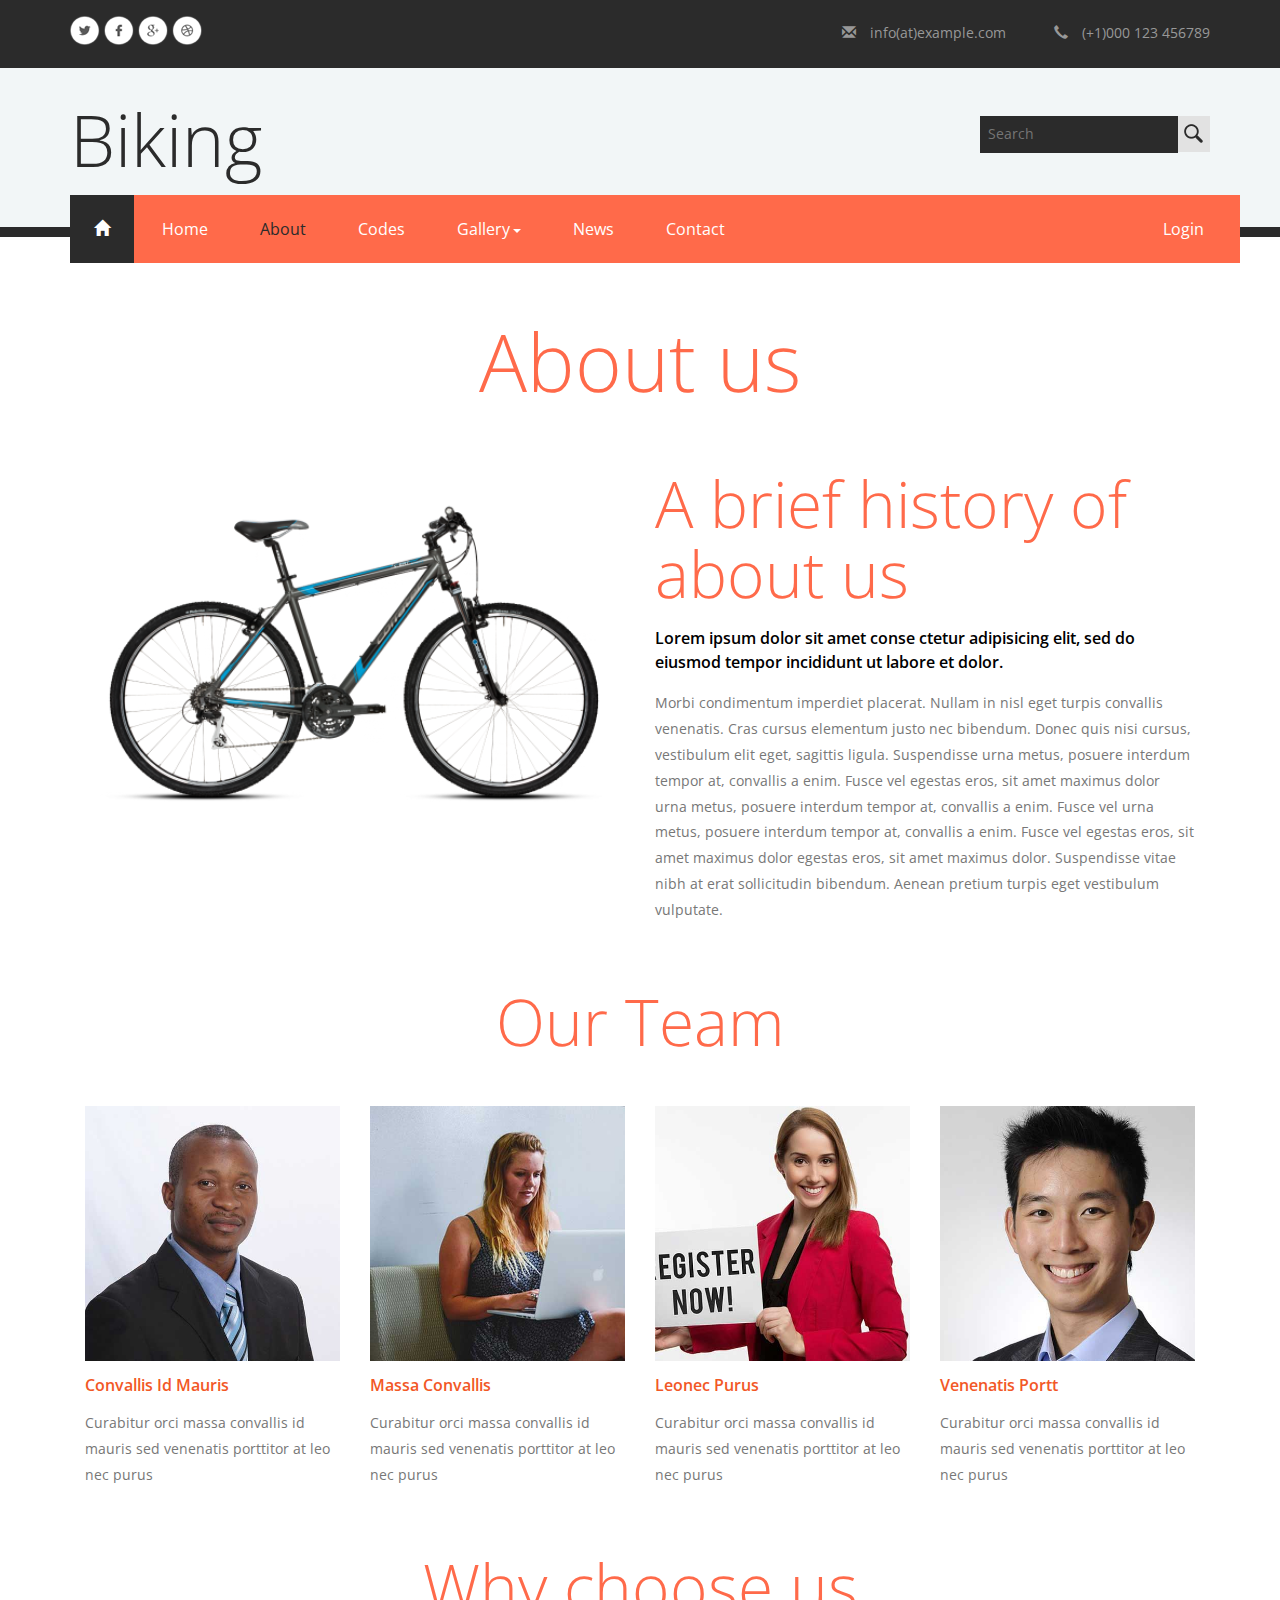
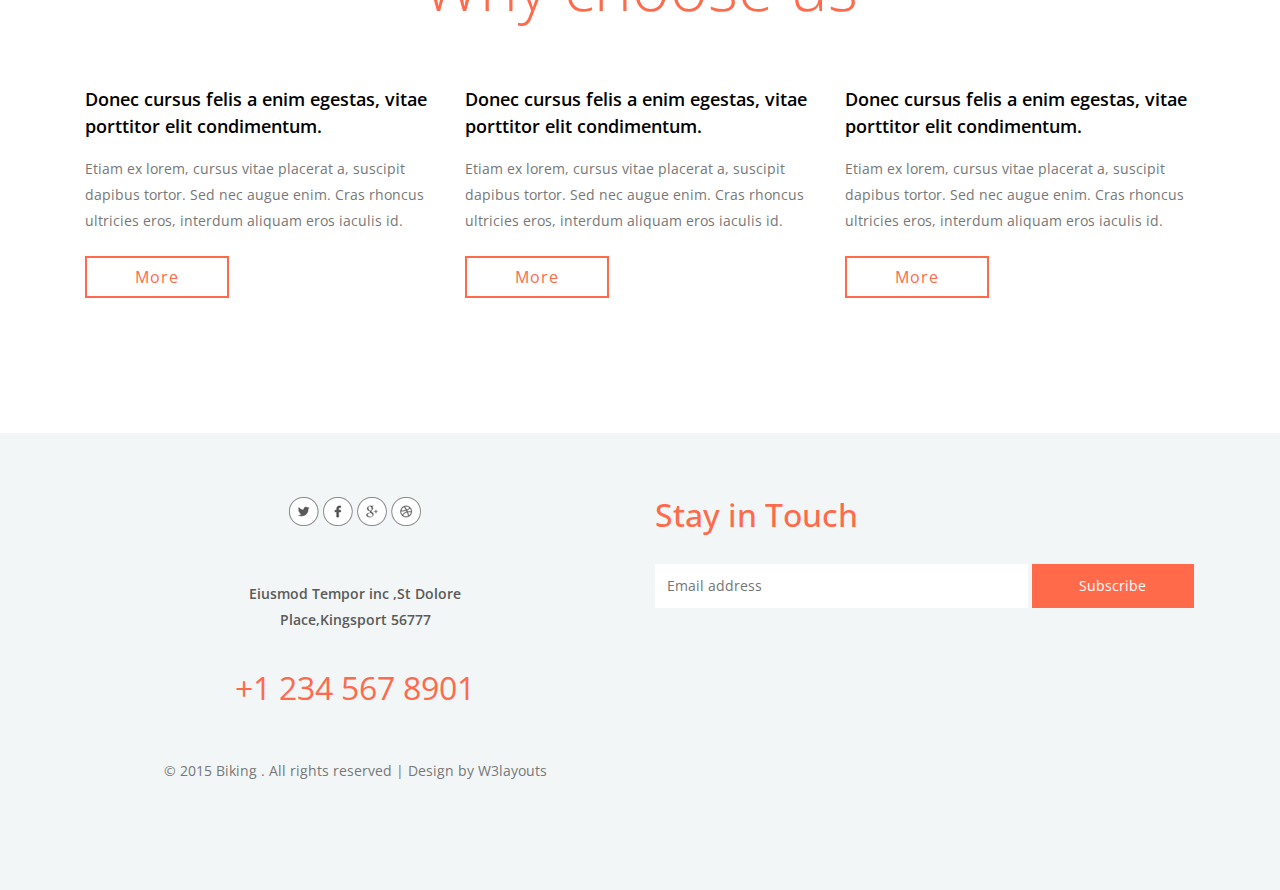
<file: web/about.html>
<!--
Author: W3layouts
Author URL: http://w3layouts.com
License: Creative Commons Attribution 3.0 Unported
License URL: http://creativecommons.org/licenses/by/3.0/
-->
<!DOCTYPE HTML>
<html>
<head>
<title>Biking a Sports Category Flat bootstrap Responsive Website Template | About :: w3layouts</title>
<meta name="viewport" content="width=device-width, initial-scale=1">
<meta http-equiv="Content-Type" content="text/html; charset=utf-8" />
<meta name="keywords" content="Biking Responsive web template, Bootstrap Web Templates, Flat Web Templates, Android Compatible web template, 
Smartphone Compatible web template, free webdesigns for Nokia, Samsung, LG, SonyErricsson, Motorola web design" />
<script type="application/x-javascript"> addEventListener("load", function() { setTimeout(hideURLbar, 0); }, false); function hideURLbar(){ window.scrollTo(0,1); } </script>
	<!-- bootstrap-css -->
<link href="css/bootstrap.css" rel='stylesheet' type='text/css' />
<!-- //bootstrap-css -->
<!-- css -->
<link href="css/style.css" rel='stylesheet' type='text/css' />
<!-- //css -->
<!-- fonts -->
<link href='//fonts.googleapis.com/css?family=Open+Sans:400,300,300italic,400italic,600,600italic,700,700italic,800,800italic' rel='stylesheet' type='text/css'>
<link href='//fonts.googleapis.com/css?family=Open+Sans+Condensed:300,300italic,700' rel='stylesheet' type='text/css'>
<!-- //fonts -->
<script src="js/jquery-1.11.1.min.js"> </script>	
<script src="js/bootstrap.js"></script>
<script type="text/javascript">
	jQuery(document).ready(function($) {
		$(".scroll").click(function(event){		
			event.preventDefault();
			$('html,body').animate({scrollTop:$(this.hash).offset().top},1000);
		});
	});
</script>	
<!--pop-up-->
<script src="js/menu_jquery.js"></script>
<!--//pop-up-->	
</head>
<body>
	<!-- header-top -->
	<div class="header-top">
		<!-- container -->
		<div class="container">
			<div class="social">
				<ul>
					<li><a href="#" class="facebook"> </a></li>
					<li><a href="#" class="facebook twitter"> </a></li>
					<li><a href="#" class="facebook chrome"> </a></li>
					<li><a href="#" class="facebook dribbble"> </a></li>
				</ul>
			</div>
			<div class="details">
				<ul>
					<li><a href="mailto:@example.com"><span class="glyphicon glyphicon-envelope" aria-hidden="true"></span>info(at)example.com</a></li>
					<li><span class="glyphicon glyphicon-earphone" aria-hidden="true"></span>(+1)000 123 456789</li>
				</ul>
			</div>
			<div class="clearfix"> </div>
		</div>
		<!-- //container -->
	</div>
	<!-- //header-top -->
	<!-- header -->
	<div class="header">
		<!-- container -->
		<div class="container">
			<div class="header-bottom">
				<div class="logo">
					<h1><a href="index.html">Biking</a></h1>
				</div>
				<div class="header-top-right">
					<form>
						<input type="text" placeholder="Search" required="">
						<input type="submit" value="">
						<div class="clearfix"> </div>
					</form>
				</div>
				<div class="clearfix"> </div>
			</div>
			<div class="top-nav">
				<nav class="navbar navbar-default">
					<div class="container">
						<button type="button" class="navbar-toggle collapsed" data-toggle="collapse" data-target="#bs-example-navbar-collapse-1">Menu						
						</button>
					</div>
					<!-- Collect the nav links, forms, and other content for toggling -->
					<div class="collapse navbar-collapse" id="bs-example-navbar-collapse-1">
						<ul class="nav navbar-nav">
							<li class="home-icon"><a href="index.html"><span class="glyphicon glyphicon-home" aria-hidden="true"></span></a></li>
							<li><a href="index.html">Home</a></li>
							<li><a href="about.html" class="active">About</a></li>
							<li><a href="codes.html">Codes</a></li>
							<li><a href="#" class="dropdown-toggle hvr-bounce-to-bottom" data-toggle="dropdown" role="button" aria-haspopup="true" aria-expanded="false">Gallery<span class="caret"></span></a>
								<ul class="dropdown-menu">
									<li><a class="hvr-bounce-to-bottom" href="gallery.html">Gallery1</a></li>
									<li class="dropdown-submenu">
										<a href="#" class="dropdown-toggle" data-toggle="dropdown-submenu" role="button" aria-haspopup="true" aria-expanded="false">Gallery2<span class="caret"></span></a>
										<ul class="dropdown-menu">
											<li><a tabindex="-1" href="gallery.html">Gallery4</a></li>
											<li><a href="gallery.html">Gallery5</a></li>
											 <li><a href="gallery.html">Gallery6</a></li>
										</ul>
									</li>
									<li><a class="hvr-bounce-to-bottom" href="gallery.html">Gallery3</a></li>           
								</ul>
							</li>	
							<li><a href="index.html">News</a></li>
							<li><a href="contact.html">Contact</a></li>
							<li class="login" >
								<div id="loginContainer"><a href="#" id="loginButton"><span>Login</span></a>
									<div id="loginBox">                
										<form id="loginForm">
											<fieldset id="body">
												<fieldset>
													<label for="email">Email Address</label>
													<input type="text" name="email" id="email">
												</fieldset>
												<fieldset>
													<label for="password">Password</label>
													<input type="password" name="password" id="password">
												</fieldset>
												<input type="submit" id="login" value="Sign in">
												<label for="checkbox"><input type="checkbox" id="checkbox"> <i>Remember me</i></label>
											</fieldset>
											<span><a href="#">Forgot your password?</a></span>
										</form>
									</div>
								</div>
							</li>
						</ul>	
						<div class="clearfix"> </div>
					</div>	
				</nav>	
			</div>
		</div>
		<!-- //container -->
	</div>
	<!-- //header -->
	<!-- about -->
	<div class="about">
		<div class="about-info">
			<!-- container -->
			<div class="container">
				<h2>About us</h2>
			</div>
			<!-- //container -->
		</div>
		<!-- about-bottom -->
		<div class="about-bottom">
			<!-- container -->
			<div class="container">
				<div class="about-grids">
					<div class="col-md-6 about-grid">
						<img src="images/6.png" alt="" />
					</div>
					<div class="col-md-6 about-grid">
						<h3>A brief history of about us</h3>
						<h5>Lorem ipsum dolor sit amet conse ctetur adipisicing elit, sed do eiusmod tempor incididunt ut labore et dolor.</h5>
						<p>Morbi condimentum imperdiet placerat. Nullam in nisl eget turpis convallis venenatis. Cras cursus elementum justo nec bibendum. Donec quis nisi cursus, vestibulum elit eget, sagittis ligula. Suspendisse urna metus, posuere interdum tempor at, convallis a enim. Fusce vel egestas eros, sit amet maximus dolor urna metus, posuere interdum tempor at, convallis a enim. Fusce vel urna metus, posuere interdum tempor at, convallis a enim. Fusce vel egestas eros, sit amet maximus dolor egestas eros, sit amet maximus dolor. Suspendisse vitae nibh at erat sollicitudin bibendum. Aenean pretium turpis eget vestibulum vulputate.</p>
					</div>
					<div class="clearfix"> </div>
				</div>
			</div>
			<!-- container -->
		</div>
		<!-- about-bottom -->
		<!-- about-team -->
		<div class="about-team">
			<!-- container-wrap -->
			<div class="container">
				<h3>Our Team</h3>
				<div class="team-grids">
					<div class="col-md-3 team-grid">
						<img src="images/t1.jpg" alt="">
						<h6>convallis id mauris</h6>
						<p> Curabitur orci massa convallis id mauris sed venenatis porttitor at leo nec purus</p>
					</div>
					<div class="col-md-3 team-grid">
						<img src="images/t2.jpg" alt="">
						<h6>massa convallis</h6>
						<p> Curabitur orci massa convallis id mauris sed venenatis porttitor at leo nec purus</p>
					</div>
					<div class="col-md-3 team-grid">
						<img src="images/t3.jpg" alt="">
						<h6>leonec purus</h6>
						<p> Curabitur orci massa convallis id mauris sed venenatis porttitor at leo nec purus</p>
					</div>
					<div class="col-md-3 team-grid">
						<img src="images/t4.jpg" alt="">
						<h6>venenatis portt</h6>
						<p> Curabitur orci massa convallis id mauris sed venenatis porttitor at leo nec purus</p>
					</div>
					<div class="clearfix"> </div>
				</div>
			</div>
			<!-- //container -->
		</div>
		<!-- //about-team -->
		<!-- choose -->
		<div class="choose">
			<!-- container -->
			<div class="container">
				<h3>Why choose us</h3>
				<div class="choose-grids">
					<div class="col-md-4 choose-grid">
						<h5>Donec cursus felis a enim egestas, vitae porttitor elit condimentum.</h5>
						<p>Etiam ex lorem, cursus vitae placerat a, suscipit dapibus tortor. Sed nec augue enim. Cras rhoncus ultricies eros, interdum aliquam eros iaculis id.</p>
						<div class="choose-button">
							<a href="single.html">More</a>
						</div>
					</div>
					<div class="col-md-4 choose-grid">
						<h5>Donec cursus felis a enim egestas, vitae porttitor elit condimentum.</h5>
						<p>Etiam ex lorem, cursus vitae placerat a, suscipit dapibus tortor. Sed nec augue enim. Cras rhoncus ultricies eros, interdum aliquam eros iaculis id.</p>
						<div class="choose-button">
							<a href="single.html">More</a>
						</div>
					</div>
					<div class="col-md-4 choose-grid">
						<h5>Donec cursus felis a enim egestas, vitae porttitor elit condimentum.</h5>
						<p>Etiam ex lorem, cursus vitae placerat a, suscipit dapibus tortor. Sed nec augue enim. Cras rhoncus ultricies eros, interdum aliquam eros iaculis id.</p>
						<div class="choose-button">
							<a href="single.html">More</a>
						</div>
					</div>
					<div class="clearfix"> </div>
				</div>
			</div>
			<!-- //container -->
		</div>
		<!-- //choose -->
	</div>
	<!-- //about -->
	<!-- footer -->
	<div class="footer">
		<!-- container -->
		<div class="container">
			<div class="footer-grids">
				<div class="col-md-6 footer-right">
					<h5>Stay in Touch</h5>
					<form>
						<input type="text" placeholder="Email address" required="">
						<input type="submit" value="Subscribe">
					</form>
					<div class="footer-right-map">
						<iframe src="https://www.google.com/maps/embed?pb=!1m14!1m12!1m3!1d3771907.975236311!2d-2.09480472072984!3d39.07355564363949!2m3!1f0!2f0!3f0!3m2!1i1024!2i768!4f13.1!5e0!3m2!1sen!2sin!4v1436857347604" frameborder="0" style="border:0" allowfullscreen=""></iframe>
					</div>
				</div>
				<div class="col-md-6 footer-left">
					<div class="f-social">
						<ul>
							<li><a href="#" class="facebook"> </a></li>
							<li><a href="#" class="facebook twitter"> </a></li>
							<li><a href="#" class="facebook chrome"> </a></li>
							<li><a href="#" class="facebook dribbble"> </a></li>
						</ul>
					</div>
					<div class="f-address">
						<p class="text">Eiusmod Tempor inc ,St Dolore Place,Kingsport 56777</p>
						<p class="number">+1 234 567 8901</p>
					</div>
					<div class="copyright">
						<p>© 2015 Biking . All rights reserved | Design by <a href="http://w3layouts.com/">W3layouts</a></p>
					</div>
				</div>
				<div class="clearfix"> </div>
			</div>
		</div>
		<!-- //container -->
	</div>
	<!-- //footer -->
	<script type="text/javascript">
									$(document).ready(function() {
										/*
										var defaults = {
								  			containerID: 'toTop', // fading element id
											containerHoverID: 'toTopHover', // fading element hover id
											scrollSpeed: 1200,
											easingType: 'linear' 
								 		};
										*/
										
										$().UItoTop({ easingType: 'easeOutQuart' });
										
									});
								</script>
									<a href="#" id="toTop" style="display: block;"> <span id="toTopHover" style="opacity: 1;"> </span></a>
	<!-- content-Get-in-touch -->
	<script type="text/javascript" src="js/move-top.js"></script>
	<script type="text/javascript" src="js/easing.js"></script>
</body>
</html>
</file>
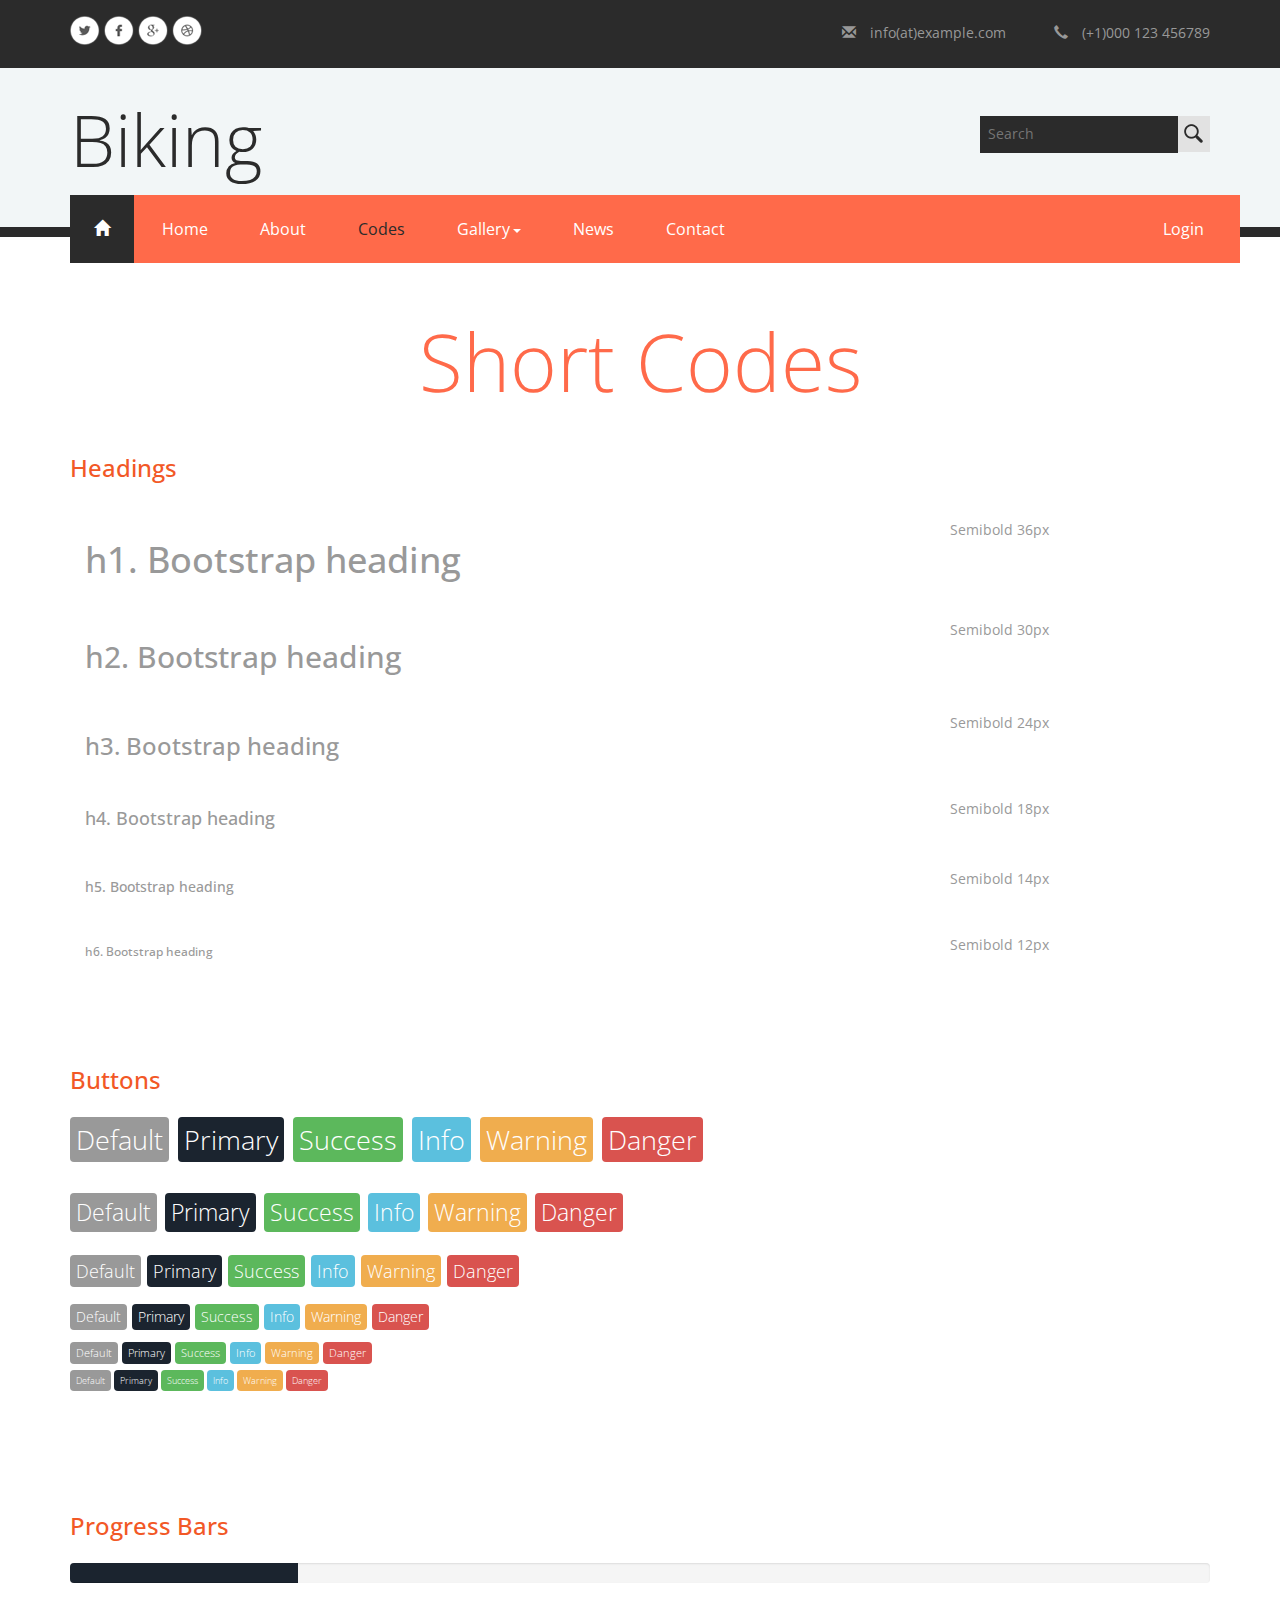
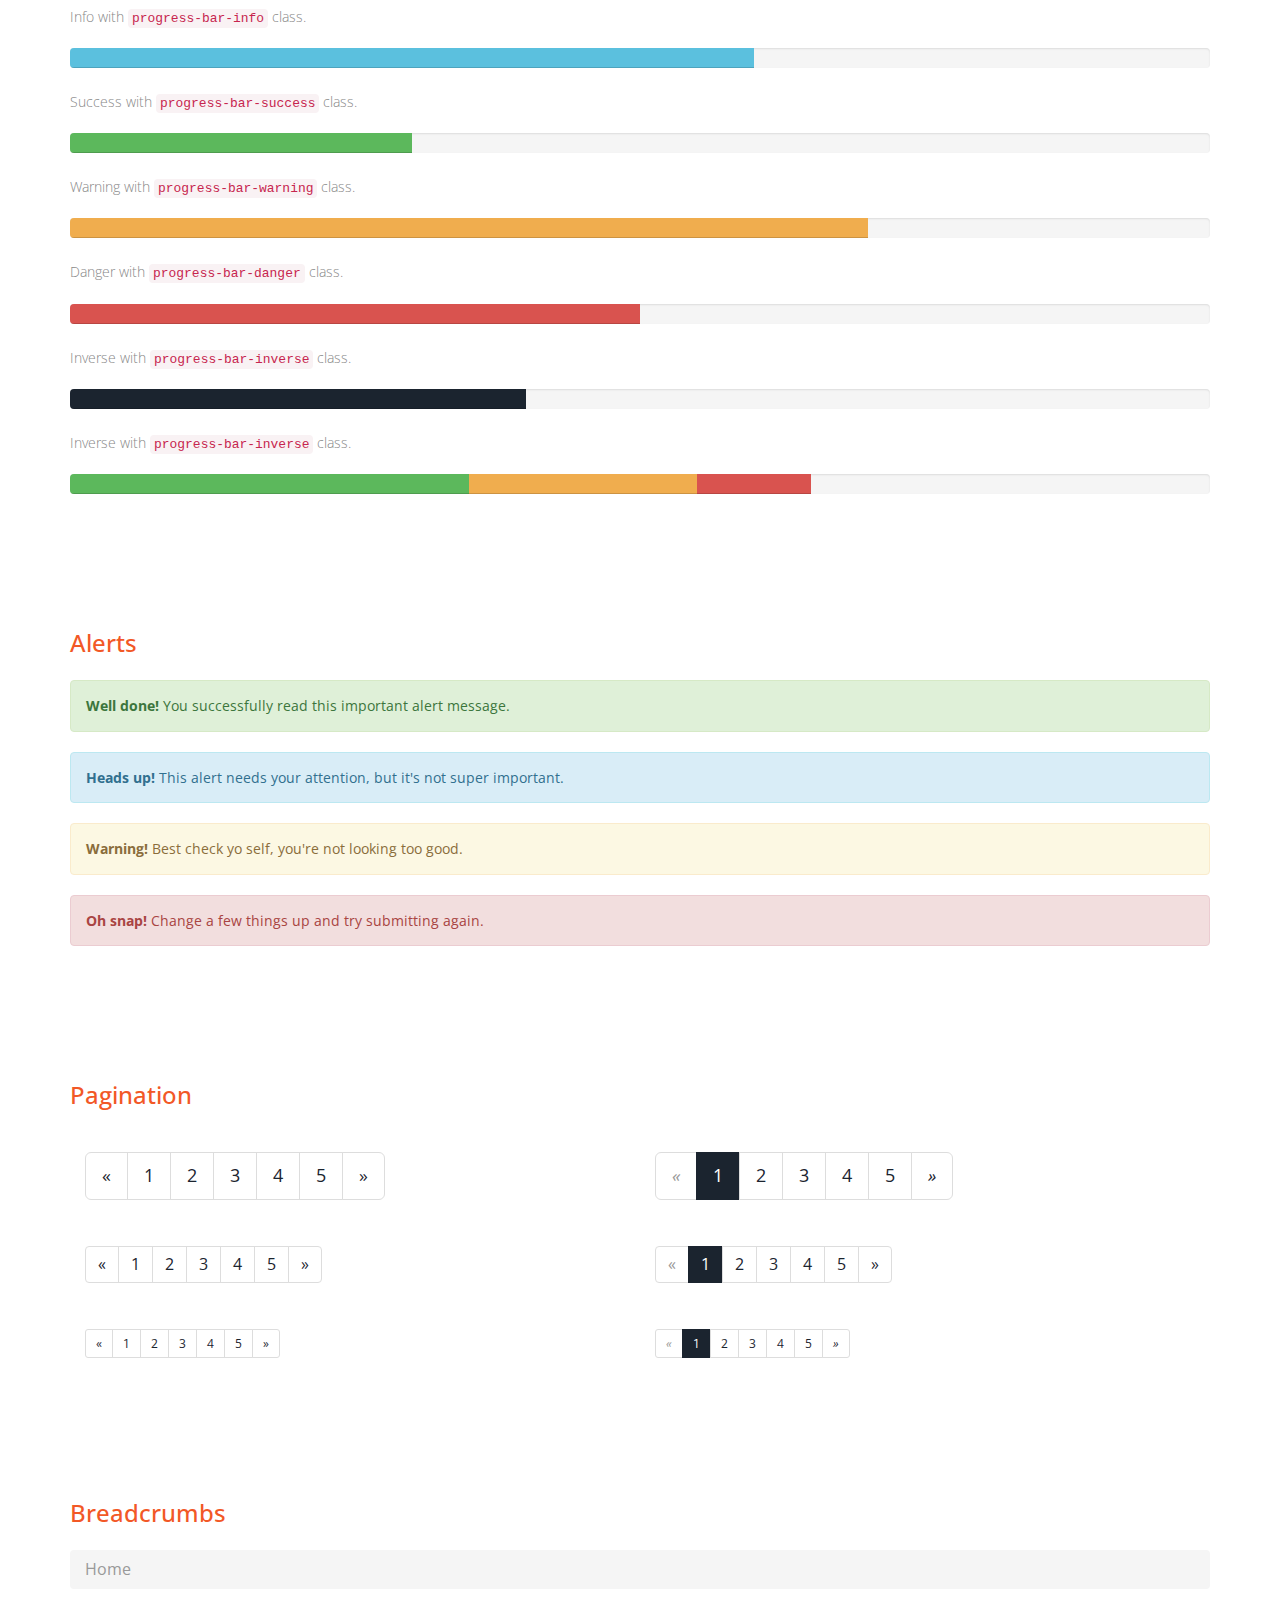
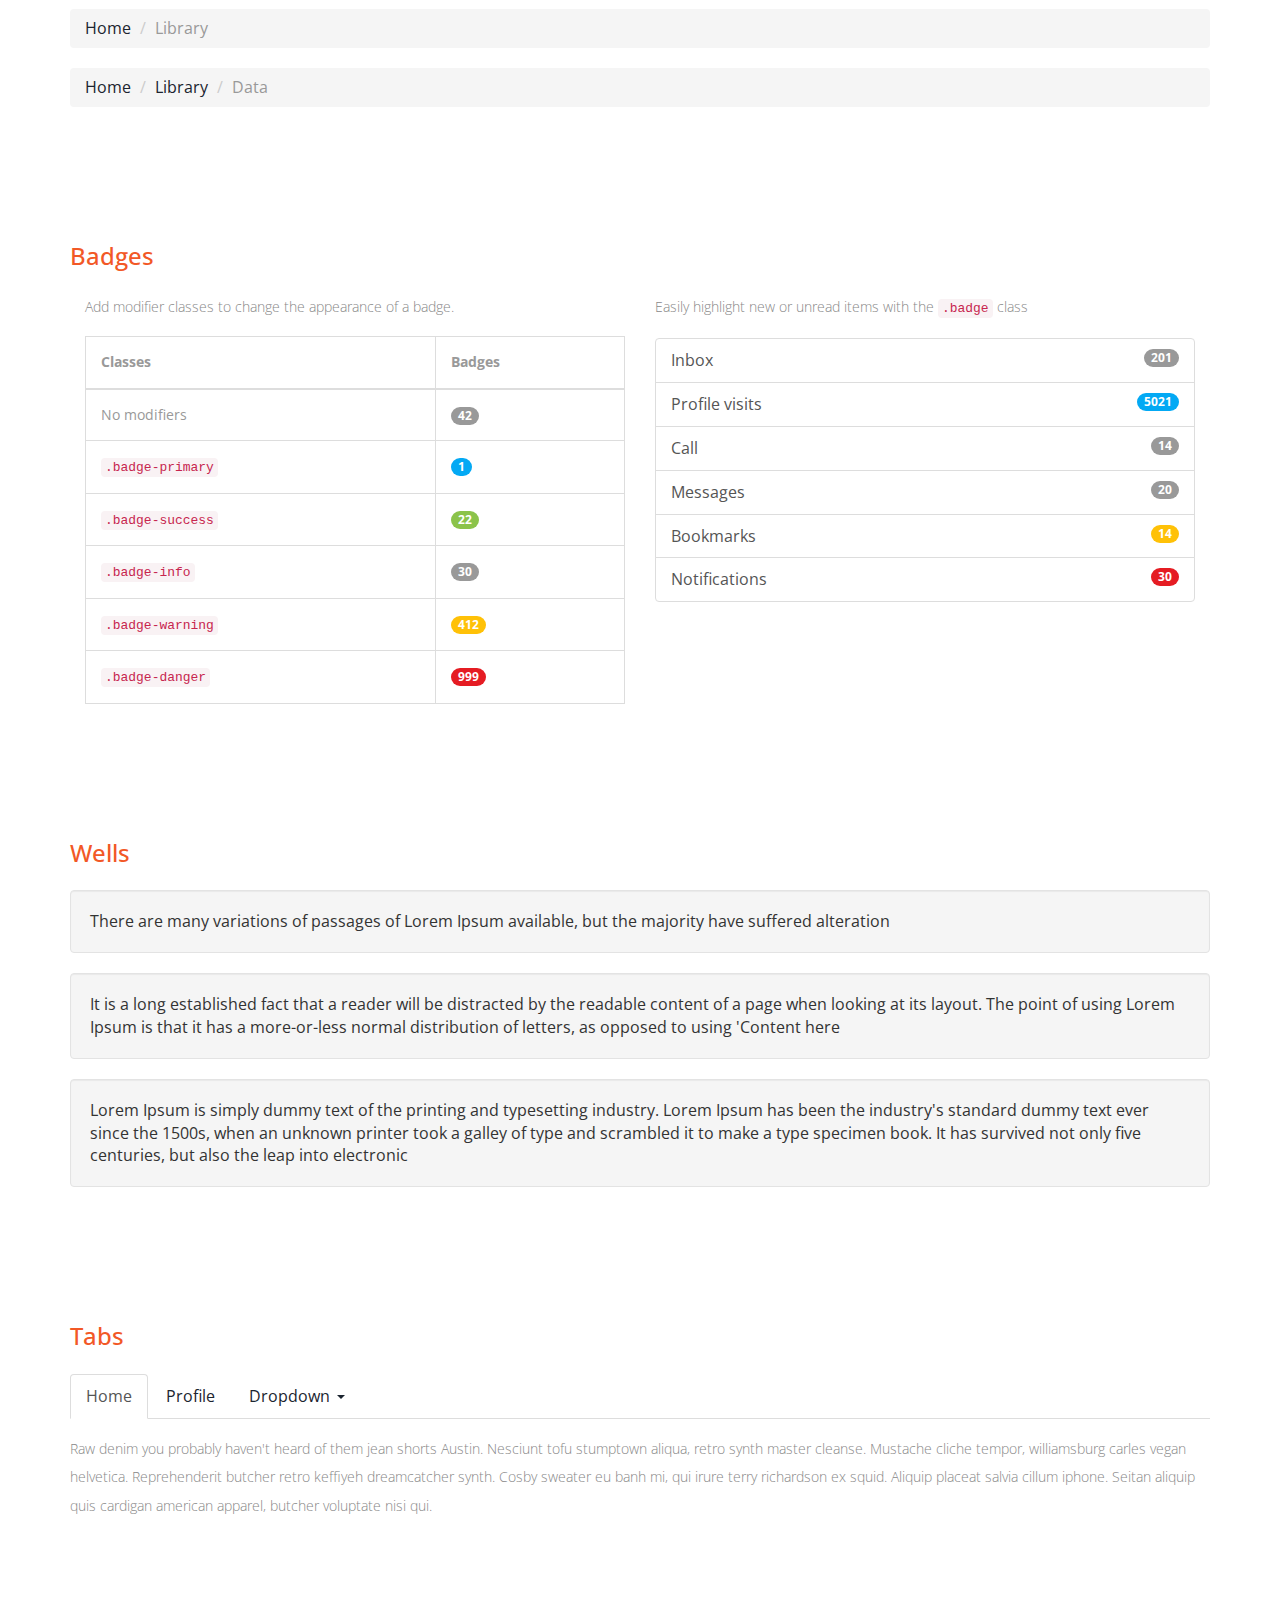
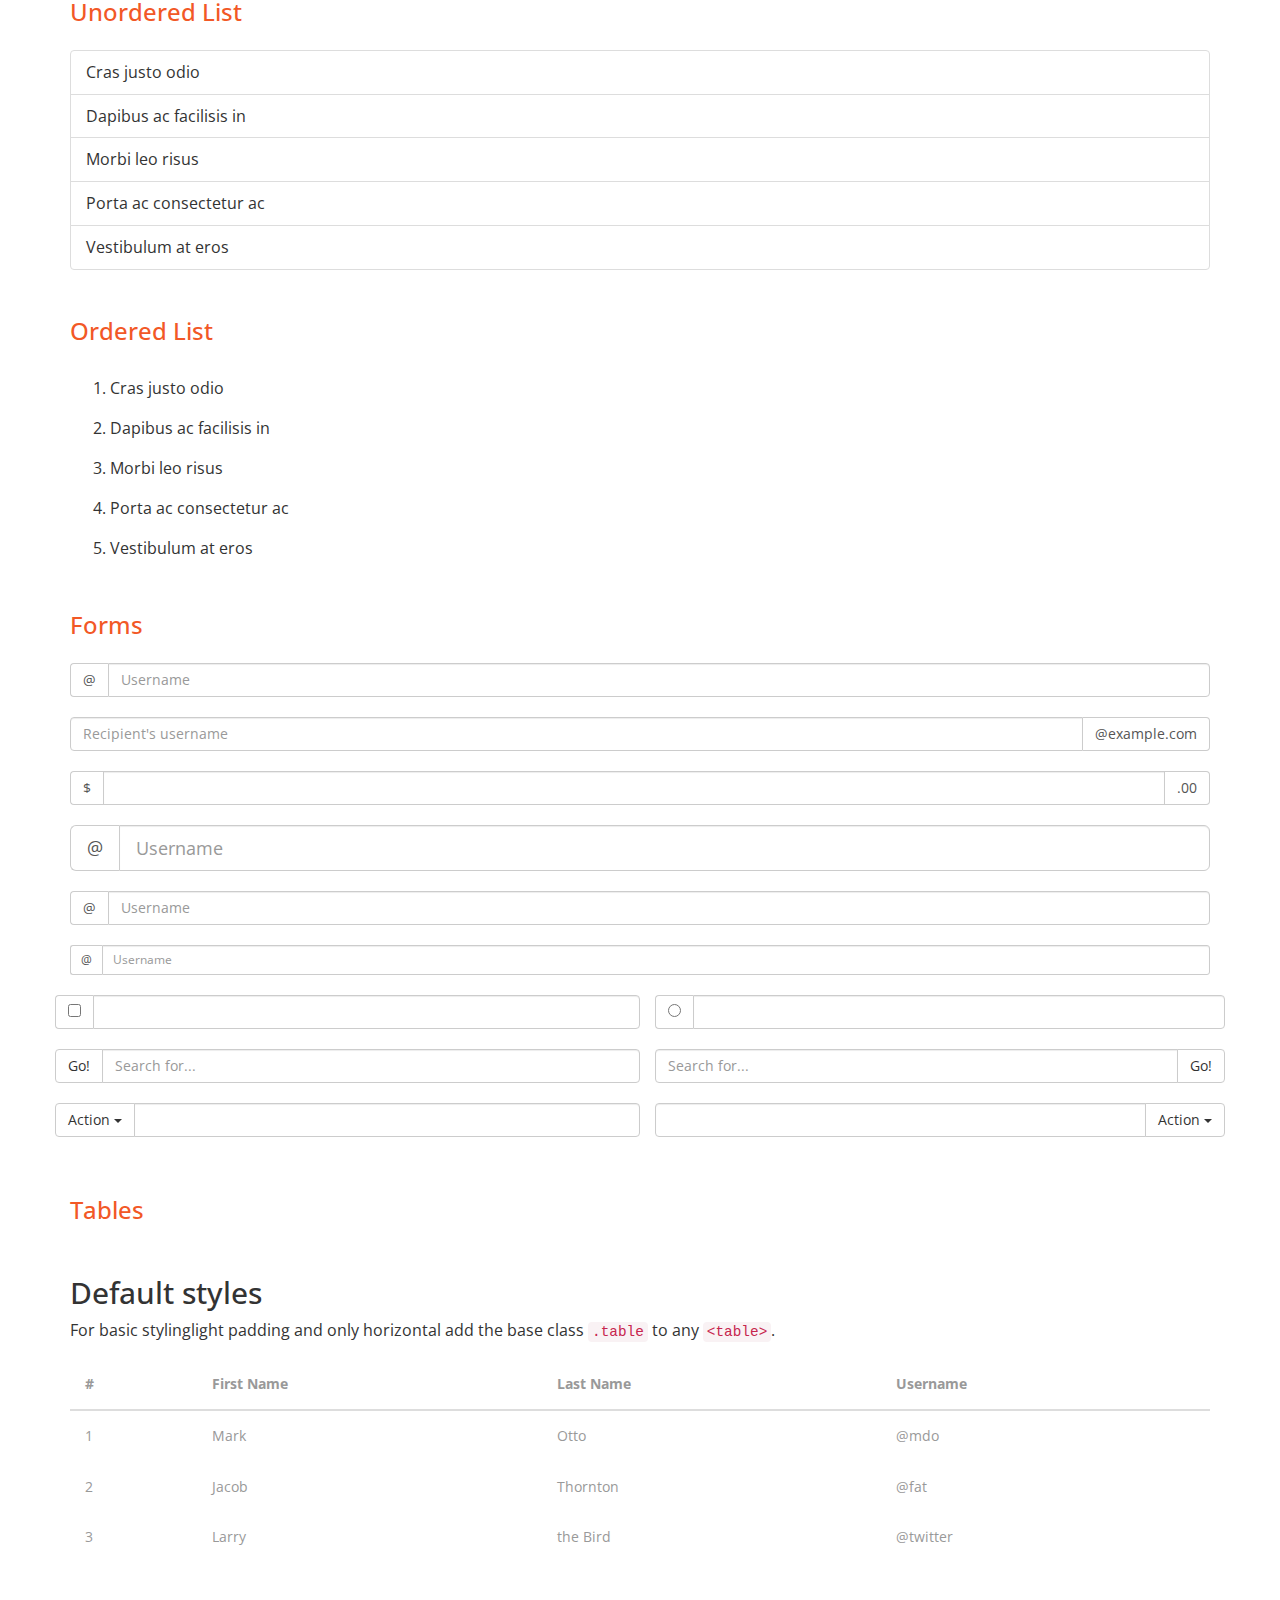
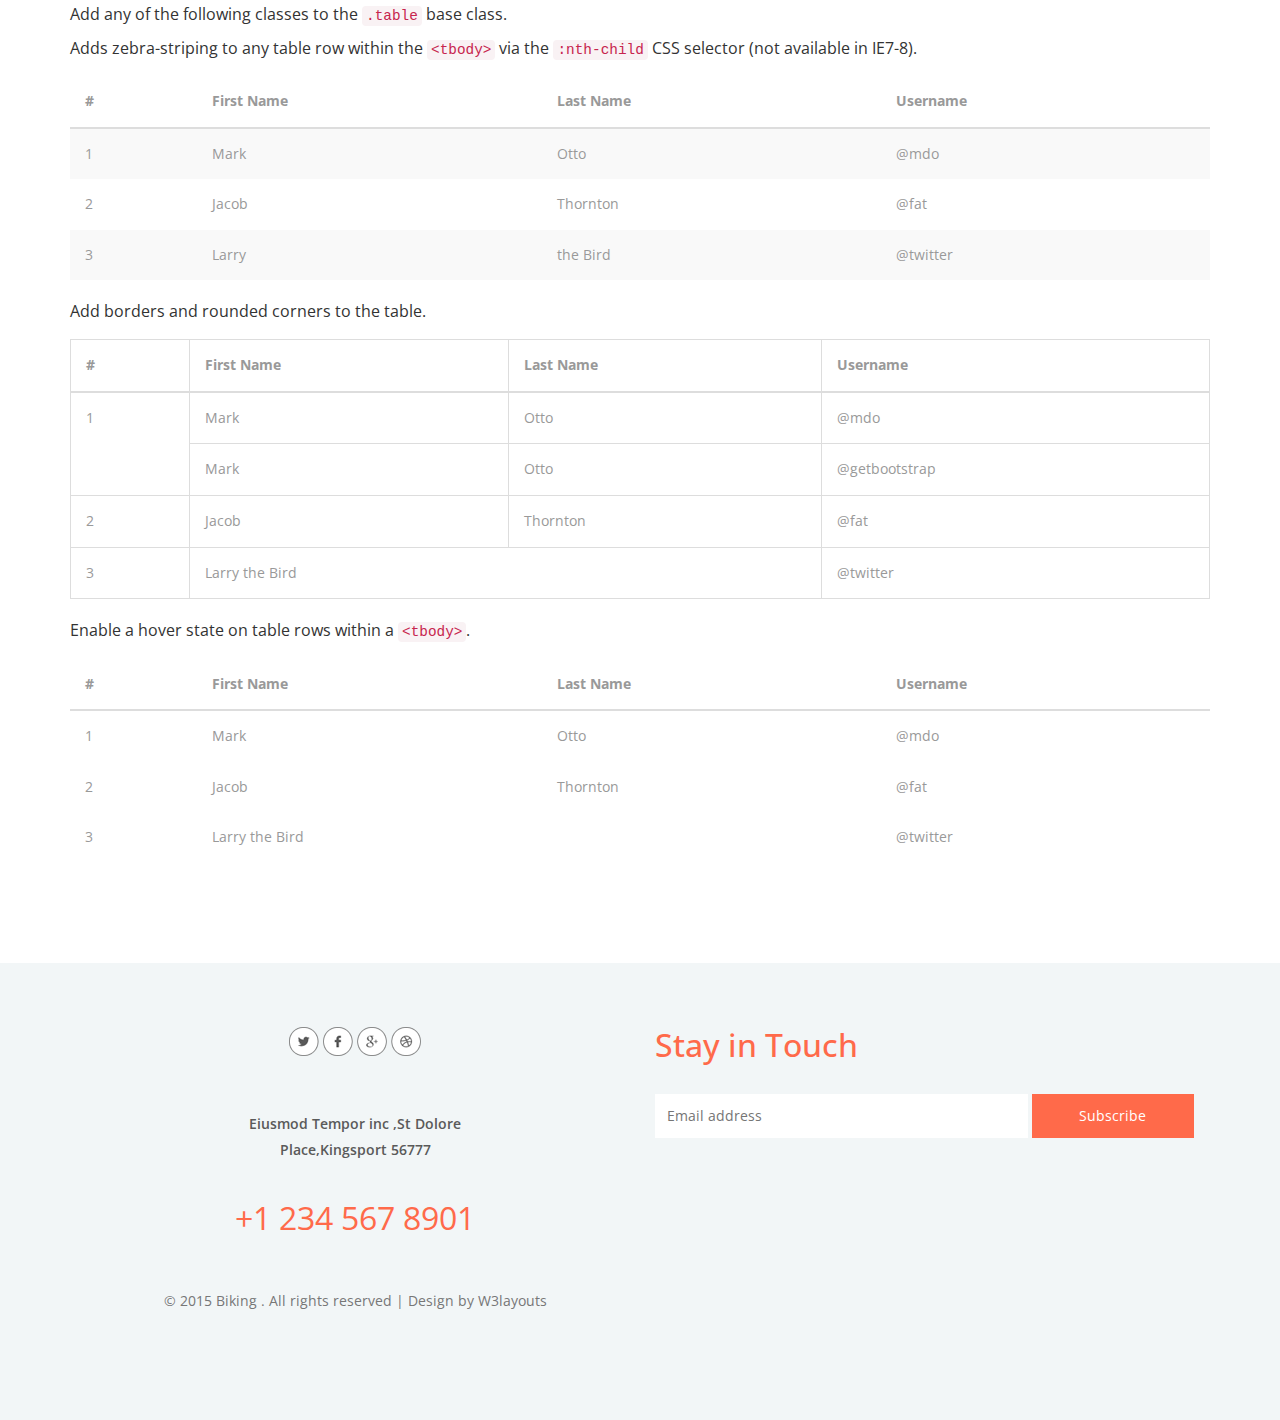
<file: web/codes.html>
<!--
Author: W3layouts
Author URL: http://w3layouts.com
License: Creative Commons Attribution 3.0 Unported
License URL: http://creativecommons.org/licenses/by/3.0/
-->
<!DOCTYPE HTML>
<html>
<head>
<title>Biking a Sports Category Flat bootstrap Responsive Website Template | Codes :: w3layouts</title>
<meta name="viewport" content="width=device-width, initial-scale=1">
<meta http-equiv="Content-Type" content="text/html; charset=utf-8" />
<meta name="keywords" content="Biking Responsive web template, Bootstrap Web Templates, Flat Web Templates, Android Compatible web template, 
Smartphone Compatible web template, free webdesigns for Nokia, Samsung, LG, SonyErricsson, Motorola web design" />
<script type="application/x-javascript"> addEventListener("load", function() { setTimeout(hideURLbar, 0); }, false); function hideURLbar(){ window.scrollTo(0,1); } </script>
	<!-- bootstrap-css -->
<link href="css/bootstrap.css" rel='stylesheet' type='text/css' />
<!-- //bootstrap-css -->
<!-- css -->
<link href="css/style.css" rel='stylesheet' type='text/css' />
<!-- //css -->
<!-- fonts -->
<link href='//fonts.googleapis.com/css?family=Open+Sans:400,300,300italic,400italic,600,600italic,700,700italic,800,800italic' rel='stylesheet' type='text/css'>
<link href='//fonts.googleapis.com/css?family=Open+Sans+Condensed:300,300italic,700' rel='stylesheet' type='text/css'>
<!-- //fonts -->
<script src="js/jquery-1.11.1.min.js"> </script>	
<script src="js/bootstrap.js"></script>
<script type="text/javascript">
	jQuery(document).ready(function($) {
		$(".scroll").click(function(event){		
			event.preventDefault();
			$('html,body').animate({scrollTop:$(this.hash).offset().top},1000);
		});
	});
</script>	
<!--pop-up-->
<script src="js/menu_jquery.js"></script>
<!--//pop-up-->	
</head>
<body>
	<!-- header-top -->
	<div class="header-top">
		<!-- container -->
		<div class="container">
			<div class="social">
				<ul>
					<li><a href="#" class="facebook"> </a></li>
					<li><a href="#" class="facebook twitter"> </a></li>
					<li><a href="#" class="facebook chrome"> </a></li>
					<li><a href="#" class="facebook dribbble"> </a></li>
				</ul>
			</div>
			<div class="details">
				<ul>
					<li><a href="mailto:@example.com"><span class="glyphicon glyphicon-envelope" aria-hidden="true"></span>info(at)example.com</a></li>
					<li><span class="glyphicon glyphicon-earphone" aria-hidden="true"></span>(+1)000 123 456789</li>
				</ul>
			</div>
			<div class="clearfix"> </div>
		</div>
		<!-- //container -->
	</div>
	<!-- //header-top -->
	<!-- header -->
	<div class="header">
		<!-- container -->
		<div class="container">
			<div class="header-bottom">
				<div class="logo">
					<h1><a href="index.html">Biking</a></h1>
				</div>
				<div class="header-top-right">
					<form>
						<input type="text" placeholder="Search" required="">
						<input type="submit" value="">
						<div class="clearfix"> </div>
					</form>
				</div>
				<div class="clearfix"> </div>
			</div>
			<div class="top-nav">
				<nav class="navbar navbar-default">
					<div class="container">
						<button type="button" class="navbar-toggle collapsed" data-toggle="collapse" data-target="#bs-example-navbar-collapse-1">Menu						
						</button>
					</div>
					<!-- Collect the nav links, forms, and other content for toggling -->
					<div class="collapse navbar-collapse" id="bs-example-navbar-collapse-1">
						<ul class="nav navbar-nav">
							<li class="home-icon"><a href="index.html"><span class="glyphicon glyphicon-home" aria-hidden="true"></span></a></li>
							<li><a href="index.html">Home</a></li>
							<li><a href="about.html">About</a></li>
							<li><a href="codes.html" class="active">Codes</a></li>
							<li><a href="#" class="dropdown-toggle hvr-bounce-to-bottom" data-toggle="dropdown" role="button" aria-haspopup="true" aria-expanded="false">Gallery<span class="caret"></span></a>
								<ul class="dropdown-menu">
									<li><a class="hvr-bounce-to-bottom" href="gallery.html">Gallery1</a></li>
									<li class="dropdown-submenu">
										<a href="#" class="dropdown-toggle" data-toggle="dropdown-submenu" role="button" aria-haspopup="true" aria-expanded="false">Gallery2<span class="caret"></span></a>
										<ul class="dropdown-menu">
											<li><a tabindex="-1" href="gallery.html">Gallery4</a></li>
											<li><a href="gallery.html">Gallery5</a></li>
											 <li><a href="gallery.html">Gallery6</a></li>
										</ul>
									</li>
									<li><a class="hvr-bounce-to-bottom" href="gallery.html">Gallery3</a></li>           
								</ul>
							</li>	
							<li><a href="index.html">News</a></li>
							<li><a href="contact.html">Contact</a></li>
							<li class="login" >
								<div id="loginContainer"><a href="#" id="loginButton"><span>Login</span></a>
									<div id="loginBox">                
										<form id="loginForm">
											<fieldset id="body">
												<fieldset>
													<label for="email">Email Address</label>
													<input type="text" name="email" id="email">
												</fieldset>
												<fieldset>
													<label for="password">Password</label>
													<input type="password" name="password" id="password">
												</fieldset>
												<input type="submit" id="login" value="Sign in">
												<label for="checkbox"><input type="checkbox" id="checkbox"> <i>Remember me</i></label>
											</fieldset>
											<span><a href="#">Forgot your password?</a></span>
										</form>
									</div>
								</div>
							</li>
						</ul>	
						<div class="clearfix"> </div>
					</div>	
				</nav>	
			</div>
		</div>
		<!-- //container -->
	</div>
	<!-- //header -->
	<!-- typography -->
	<div class="typography">
			<!-- container-wrap -->
			<div class="container">
				<div class="typography-info">
					<h2 class="type">Short Codes</h2>
				</div>
				<div class="grid_3 grid_4">
					<h3 class="hdg">Headings</h3>
					<div class="bs-example">
						<table class="table">
							<tbody>
								<tr>
									<td><h1 id="h1.-bootstrap-heading">h1. Bootstrap heading<a class="anchorjs-link" href="#h1.-bootstrap-heading"><span class="anchorjs-icon"></span></a></h1></td>
									<td class="type-info">Semibold 36px</td>
								</tr>
								<tr>
									<td><h2 id="h2.-bootstrap-heading">h2. Bootstrap heading<a class="anchorjs-link" href="#h2.-bootstrap-heading"><span class="anchorjs-icon"></span></a></h2></td>
									<td class="type-info">Semibold 30px</td>
								</tr>
								<tr>
									<td><h3 id="h3.-bootstrap-heading">h3. Bootstrap heading<a class="anchorjs-link" href="#h3.-bootstrap-heading"><span class="anchorjs-icon"></span></a></h3></td>
									<td class="type-info">Semibold 24px</td>
								</tr>
								<tr>
									<td><h4 id="h4.-bootstrap-heading">h4. Bootstrap heading<a class="anchorjs-link" href="#h4.-bootstrap-heading"><span class="anchorjs-icon"></span></a></h4></td>
									<td class="type-info">Semibold 18px</td>
								</tr>
								<tr>
									<td><h5 id="h5.-bootstrap-heading">h5. Bootstrap heading<a class="anchorjs-link" href="#h5.-bootstrap-heading"><span class="anchorjs-icon"></span></a></h5></td>
									<td class="type-info">Semibold 14px</td>
								</tr>
								<tr>
									<td><h6>h6. Bootstrap heading</h6></td>
									<td class="type-info">Semibold 12px</td>
								</tr>
							</tbody>
						</table>
					</div>
				</div>
				<div class="grid_3 grid_5">
					<h3 class="hdg">Buttons</h3>
					<h1>
						<a href="#"><span class="label label-default">Default</span></a>
						<a href="#"><span class="label label-primary">Primary</span></a>
						<a href="#"><span class="label label-success">Success</span></a>
						<a href="#"><span class="label label-info">Info</span></a>
						<a href="#"><span class="label label-warning">Warning</span></a>
						<a href="#"><span class="label label-danger">Danger</span></a>
					</h1>
					<h2>
						<a href="#"><span class="label label-default">Default</span></a>
						<a href="#"><span class="label label-primary">Primary</span></a>
						<a href="#"><span class="label label-success">Success</span></a>
						<a href="#"><span class="label label-info">Info</span></a>
						<a href="#"><span class="label label-warning">Warning</span></a>
						<a href="#"><span class="label label-danger">Danger</span></a>
					</h2>
					<h3>
						<a href="#"><span class="label label-default">Default</span></a>
						<a href="#"><span class="label label-primary">Primary</span></a>
						<a href="#"><span class="label label-success">Success</span></a>
						<a href="#"><span class="label label-info">Info</span></a>
						<a href="#"><span class="label label-warning">Warning</span></a>
						<a href="#"><span class="label label-danger">Danger</span></a>
					</h3>
					<h4>
						<a href="#"><span class="label label-default">Default</span></a>
						<a href="#"><span class="label label-primary">Primary</span></a>
						<a href="#"><span class="label label-success">Success</span></a>
						<a href="#"><span class="label label-info">Info</span></a>
						<a href="#"><span class="label label-warning">Warning</span></a>
						<a href="#"><span class="label label-danger">Danger</span></a>
					</h4>
					<h5>
						<a href="#"><span class="label label-default">Default</span></a>
						<a href="#"><span class="label label-primary">Primary</span></a>
						<a href="#"><span class="label label-success">Success</span></a>
						<a href="#"><span class="label label-info">Info</span></a>
						<a href="#"><span class="label label-warning">Warning</span></a>
						<a href="#"><span class="label label-danger">Danger</span></a>
					</h5>
					<h6>
						<a href="#"><span class="label label-default">Default</span></a>
						<a href="#"><span class="label label-primary">Primary</span></a>
						<a href="#"><span class="label label-success">Success</span></a>
						<a href="#"><span class="label label-info">Info</span></a>
						<a href="#"><span class="label label-warning">Warning</span></a>
						<a href="#"><span class="label label-danger">Danger</span></a>
					</h6>
				</div>			   
				<div class="grid_3 grid_5">
					<h3 class="hdg">Progress Bars</h3>
					<div class="tab-content">
						<div class="tab-pane active" id="domprogress">
							<div class="progress">    
								<div class="progress-bar progress-bar-primary" style="width: 20%"></div>
							</div>
							<p>Info with <code>progress-bar-info</code> class.</p>
							<div class="progress">    
								<div class="progress-bar progress-bar-info" style="width: 60%"></div>
							</div>
							<p>Success with <code>progress-bar-success</code> class.</p>
							<div class="progress">
								<div class="progress-bar progress-bar-success" style="width: 30%"></div>
							</div>
							<p>Warning with <code>progress-bar-warning</code> class.</p>
							<div class="progress">
								<div class="progress-bar progress-bar-warning" style="width: 70%"></div>
							</div>
							<p>Danger with <code>progress-bar-danger</code> class.</p>
							<div class="progress">
								<div class="progress-bar progress-bar-danger" style="width: 50%"></div>
							</div>
							<p>Inverse with <code>progress-bar-inverse</code> class.</p>
							<div class="progress">
								<div class="progress-bar progress-bar-inverse" style="width: 40%"></div>
							</div>
							<p>Inverse with <code>progress-bar-inverse</code> class.</p>
							<div class="progress">
								<div class="progress-bar progress-bar-success" style="width: 35%"><span class="sr-only">35% Complete (success)</span></div>
								<div class="progress-bar progress-bar-warning" style="width: 20%"><span class="sr-only">20% Complete (warning)</span></div>
								<div class="progress-bar progress-bar-danger" style="width: 10%"><span class="sr-only">10% Complete (danger)</span></div>
							</div>
						</div>
					</div>
				</div>
				<div class="grid_3 grid_5">
					<h3 class="hdg">Alerts</h3>
					<div class="alert alert-success" role="alert">
						<strong>Well done!</strong> You successfully read this important alert message.
					</div>
					<div class="alert alert-info" role="alert">
						<strong>Heads up!</strong> This alert needs your attention, but it's not super important.
					</div>
					<div class="alert alert-warning" role="alert">
						<strong>Warning!</strong> Best check yo self, you're not looking too good.
					</div>
					<div class="alert alert-danger" role="alert">
						<strong>Oh snap!</strong> Change a few things up and try submitting again.
					</div>
				</div>
				<div class="grid_3 grid_5">
					<h3 class="hdg">Pagination</h3>
					<div class="col-md-6">
						<nav>
							<ul class="pagination pagination-lg">
								<li><a href="#" aria-label="Previous"><span aria-hidden="true">«</span></a></li>
								<li><a href="#">1</a></li>
								<li><a href="#">2</a></li>
								<li><a href="#">3</a></li>
								<li><a href="#">4</a></li>
								<li><a href="#">5</a></li>
								<li><a href="#" aria-label="Next"><span aria-hidden="true">»</span></a></li>
							</ul>
						</nav>
						<nav>
							<ul class="pagination">
								<li><a href="#" aria-label="Previous"><span aria-hidden="true">«</span></a></li>
								<li><a href="#">1</a></li>
								<li><a href="#">2</a></li>
								<li><a href="#">3</a></li>
								<li><a href="#">4</a></li>
								<li><a href="#">5</a></li>
								<li><a href="#" aria-label="Next"><span aria-hidden="true">»</span></a></li>
							</ul>
						</nav>
						<nav>
							<ul class="pagination pagination-sm">
								<li><a href="#" aria-label="Previous"><span aria-hidden="true">«</span></a></li>
								<li><a href="#">1</a></li>
								<li><a href="#">2</a></li>
								<li><a href="#">3</a></li>
								<li><a href="#">4</a></li>
								<li><a href="#">5</a></li>
								<li><a href="#" aria-label="Next"><span aria-hidden="true">»</span></a></li>
							</ul>
						</nav>
					</div>
					<div class="col-md-6">
						<ul class="pagination pagination-lg">
							<li class="disabled"><a href="#"><i class="fa fa-angle-left">«</i></a></li>
							<li class="active"><a href="#">1</a></li>
							<li><a href="#">2</a></li>
							<li><a href="#">3</a></li>
							<li><a href="#">4</a></li>
							<li><a href="#">5</a></li>
							<li><a href="#"><i class="fa fa-angle-right">»</i></a></li>
						</ul>
						<nav>
							<ul class="pagination">
								<li class="disabled"><a href="#" aria-label="Previous"><span aria-hidden="true">«</span></a></li>
								<li class="active"><a href="#">1 <span class="sr-only">(current)</span></a></li>
								<li><a href="#">2</a></li>
								<li><a href="#">3</a></li>
								<li><a href="#">4</a></li>
								<li><a href="#">5</a></li>
								<li><a href="#" aria-label="Next"><span aria-hidden="true">»</span></a></li>
							</ul>
						</nav>
						<ul class="pagination pagination-sm">
							<li class="disabled"><a href="#"><i class="fa fa-angle-left">«</i></a></li>
							<li class="active"><a href="#">1</a></li>
							<li><a href="#">2</a></li>
							<li><a href="#">3</a></li>
							<li><a href="#">4</a></li>
							<li><a href="#">5</a></li>
							<li><a href="#"><i class="fa fa-angle-right">»</i></a></li>
						</ul>
					</div>
					<div class="clearfix"> </div>
				</div>
				<div class="grid_3 grid_5">
					<h3 class="hdg">Breadcrumbs</h3>
					<ol class="breadcrumb">
						<li class="active">Home</li>
					</ol>
					<ol class="breadcrumb">
						<li><a href="#">Home</a></li>
						<li class="active">Library</li>
					</ol>
					<ol class="breadcrumb">
						<li><a href="#">Home</a></li>
						<li><a href="#">Library</a></li>
						<li class="active">Data</li>
					</ol>
				</div>
				<div class="grid_3 grid_5">
					<h3 class="hdg">Badges</h3>
					<div class="col-md-6">
						<p>Add modifier classes to change the appearance of a badge.</p>
						<table class="table table-bordered">
							<thead>
								<tr>
									<th>Classes</th>
									<th>Badges</th>
								</tr>
							</thead>
							<tbody>
								<tr>
									<td>No modifiers</td>
									<td><span class="badge">42</span></td>
								</tr>
								<tr>
									<td><code>.badge-primary</code></td>
									<td><span class="badge badge-primary">1</span></td>
								</tr>
								<tr>
									<td><code>.badge-success</code></td>
									<td><span class="badge badge-success">22</span></td>
								</tr>
								<tr>
									<td><code>.badge-info</code></td>
									<td><span class="badge badge-info">30</span></td>
								</tr>
								<tr>
									<td><code>.badge-warning</code></td>
									<td><span class="badge badge-warning">412</span></td>
								</tr>
								<tr>
									<td><code>.badge-danger</code></td>
									<td><span class="badge badge-danger">999</span></td>
								</tr>
							</tbody>
						</table>                    
					</div>
					<div class="col-md-6">
						<p>Easily highlight new or unread items with the <code>.badge</code> class</p>
						<div class="list-group list-group-alternate"> 
							<a href="#" class="list-group-item"><span class="badge">201</span> <i class="ti ti-email"></i> Inbox </a> 
							<a href="#" class="list-group-item"><span class="badge badge-primary">5021</span> <i class="ti ti-eye"></i> Profile visits </a> 
							<a href="#" class="list-group-item"><span class="badge">14</span> <i class="ti ti-headphone-alt"></i> Call </a> 
							<a href="#" class="list-group-item"><span class="badge">20</span> <i class="ti ti-comments"></i> Messages </a> 
							<a href="#" class="list-group-item"><span class="badge badge-warning">14</span> <i class="ti ti-bookmark"></i> Bookmarks </a> 
							<a href="#" class="list-group-item"><span class="badge badge-danger">30</span> <i class="ti ti-bell"></i> Notifications </a> 
						</div>
					</div>
				   <div class="clearfix"> </div>
				</div>	 
				<div class="grid_3 grid_5">
					<h3 class="hdg">Wells</h3>
					<div class="well">
						There are many variations of passages of Lorem Ipsum available, but the majority have suffered alteration
					</div>
					<div class="well">
						It is a long established fact that a reader will be distracted by the readable content of a page when looking at its layout. The point of using Lorem Ipsum is that it has a more-or-less normal distribution of letters, as opposed to using 'Content here
					</div>
					<div class="well">
							Lorem Ipsum is simply dummy text of the printing and typesetting industry. Lorem Ipsum has been the industry's standard dummy text ever since the 1500s, when an unknown printer took a galley of type and scrambled it to make a type specimen book. It has survived not only five centuries, but also the leap into electronic
					</div>
				</div>
				<div class="grid_3 grid_5">
					<h3 class="hdg">Tabs</h3>
					<div class="bs-example bs-example-tabs" role="tabpanel" data-example-id="togglable-tabs">
						<ul id="myTab" class="nav nav-tabs" role="tablist">
							<li role="presentation" class="active"><a href="#home" id="home-tab" role="tab" data-toggle="tab" aria-controls="home" aria-expanded="true">Home</a></li>
							<li role="presentation"><a href="#profile" role="tab" id="profile-tab" data-toggle="tab" aria-controls="profile">Profile</a></li>
							<li role="presentation" class="dropdown">
								<a href="#" id="myTabDrop1" class="dropdown-toggle" data-toggle="dropdown" aria-controls="myTabDrop1-contents">Dropdown <span class="caret"></span></a>
								<ul class="dropdown-menu" role="menu" aria-labelledby="myTabDrop1" id="myTabDrop1-contents">
									<li><a href="#dropdown1" tabindex="-1" role="tab" id="dropdown1-tab" data-toggle="tab" aria-controls="dropdown1">@fat</a></li>
									<li><a href="#dropdown2" tabindex="-1" role="tab" id="dropdown2-tab" data-toggle="tab" aria-controls="dropdown2">@mdo</a></li>
								</ul>
							</li>
						</ul>
						<div id="myTabContent" class="tab-content">
							<div role="tabpanel" class="tab-pane fade in active" id="home" aria-labelledby="home-tab">
								<p>Raw denim you probably haven't heard of them jean shorts Austin. Nesciunt tofu stumptown aliqua, retro synth master cleanse. Mustache cliche tempor, williamsburg carles vegan helvetica. Reprehenderit butcher retro keffiyeh dreamcatcher synth. Cosby sweater eu banh mi, qui irure terry richardson ex squid. Aliquip placeat salvia cillum iphone. Seitan aliquip quis cardigan american apparel, butcher voluptate nisi qui.</p>
							</div>
							<div role="tabpanel" class="tab-pane fade" id="profile" aria-labelledby="profile-tab">
								<p>Food truck fixie locavore, accusamus mcsweeney's marfa nulla single-origin coffee squid. Exercitation +1 labore velit, blog sartorial PBR leggings next level wes anderson artisan four loko farm-to-table craft beer twee. Qui photo booth letterpress, commodo enim craft beer mlkshk aliquip jean shorts ullamco ad vinyl cillum PBR. Homo nostrud organic, assumenda labore aesthetic magna delectus mollit. Keytar helvetica VHS salvia yr, vero magna velit sapiente labore stumptown. Vegan fanny pack odio cillum wes anderson 8-bit, sustainable jean shorts beard ut DIY ethical culpa terry richardson biodiesel. Art party scenester stumptown, tumblr butcher vero sint qui sapiente accusamus tattooed echo park.</p>
							</div>
							<div role="tabpanel" class="tab-pane fade" id="dropdown1" aria-labelledby="dropdown1-tab">
								<p>Etsy mixtape wayfarers, ethical wes anderson tofu before they sold out mcsweeney's organic lomo retro fanny pack lo-fi farm-to-table readymade. Messenger bag gentrify pitchfork tattooed craft beer, iphone skateboard locavore carles etsy salvia banksy hoodie helvetica. DIY synth PBR banksy irony. Leggings gentrify squid 8-bit cred pitchfork. Williamsburg banh mi whatever gluten-free, carles pitchfork biodiesel fixie etsy retro mlkshk vice blog. Scenester cred you probably haven't heard of them, vinyl craft beer blog stumptown. Pitchfork sustainable tofu synth chambray yr.</p>
							</div>
							<div role="tabpanel" class="tab-pane fade" id="dropdown2" aria-labelledby="dropdown2-tab">
								<p>Trust fund seitan letterpress, keytar raw denim keffiyeh etsy art party before they sold out master cleanse gluten-free squid scenester freegan cosby sweater. Fanny pack portland seitan DIY, art party locavore wolf cliche high life echo park Austin. Cred vinyl keffiyeh DIY salvia PBR, banh mi before they sold out farm-to-table VHS viral locavore cosby sweater. Lomo wolf viral, mustache readymade thundercats keffiyeh craft beer marfa ethical. Wolf salvia freegan, sartorial keffiyeh echo park vegan.</p>
							</div>
						</div>
					</div>
				</div>
				<h3 class="hdg">Unordered List</h3>
				<ul class="list-group">
				  <li class="list-group-item">Cras justo odio</li>
				  <li class="list-group-item">Dapibus ac facilisis in</li>
				  <li class="list-group-item">Morbi leo risus</li>
				  <li class="list-group-item">Porta ac consectetur ac</li>
				  <li class="list-group-item">Vestibulum at eros</li>
				</ul>
				<h3 class="hdg">Ordered List</h3>
				<ol>
					<li class="list-group-item1">Cras justo odio</li>
					<li class="list-group-item1">Dapibus ac facilisis in</li>
					<li class="list-group-item1">Morbi leo risus</li>
					<li class="list-group-item1">Porta ac consectetur ac</li>
					<li class="list-group-item1">Vestibulum at eros</li>
				</ol>
				<h3 class="hdg">Forms</h3>
				<div class="input-group">
					<span class="input-group-addon" id="basic-addon1">@</span>
					<input type="text" class="form-control" placeholder="Username" aria-describedby="basic-addon1">
				</div>
				<div class="input-group">
					<input type="text" class="form-control" placeholder="Recipient's username" aria-describedby="basic-addon2">
					<span class="input-group-addon" id="basic-addon2">@example.com</span>
				</div>
				<div class="input-group">
					<span class="input-group-addon">$</span>
						<input type="text" class="form-control" aria-label="Amount (to the nearest dollar)">
					<span class="input-group-addon">.00</span>
				</div>
				<div class="input-group input-group-lg">
					<span class="input-group-addon" id="sizing-addon1">@</span>
					<input type="text" class="form-control" placeholder="Username" aria-describedby="sizing-addon1">
				</div>
				<div class="input-group">
					<span class="input-group-addon" id="sizing-addon2">@</span>
					<input type="text" class="form-control" placeholder="Username" aria-describedby="sizing-addon2">
				</div>
				<div class="input-group input-group-sm">
					<span class="input-group-addon" id="sizing-addon3">@</span>
					<input type="text" class="form-control" placeholder="Username" aria-describedby="sizing-addon3">
				</div>
				<div class="row">
					<div class="col-lg-6 in-gp-tl">
						<div class="input-group">
							<span class="input-group-addon">
								<input type="checkbox" aria-label="...">
							</span>
							<input type="text" class="form-control" aria-label="...">
						</div><!-- /input-group -->
					</div><!-- /.col-lg-6 -->
					<div class="col-lg-6 in-gp-tb">
						<div class="input-group">
							<span class="input-group-addon">
								<input type="radio" aria-label="...">
							</span>
							<input type="text" class="form-control" aria-label="...">
						</div><!-- /input-group -->
					</div><!-- /.col-lg-6 -->
				</div><!-- /.row -->
				<div class="row">
					<div class="col-lg-6 in-gp-tl">
						<div class="input-group">
							<span class="input-group-btn">
								<button class="btn btn-default" type="button">Go!</button>
							</span>
							<input type="text" class="form-control" placeholder="Search for...">
						</div><!-- /input-group -->
					</div><!-- /.col-lg-6 -->
					<div class="col-lg-6 in-gp-tb">
						<div class="input-group">
							<input type="text" class="form-control" placeholder="Search for...">
							<span class="input-group-btn">
								<button class="btn btn-default" type="button">Go!</button>
							</span>
						</div><!-- /input-group -->
					</div><!-- /.col-lg-6 -->
				</div><!-- /.row -->
				<div class="row">
					<div class="col-lg-6 in-gp-tl">
						<div class="input-group">
							<div class="input-group-btn">
								<button type="button" class="btn btn-default dropdown-toggle" data-toggle="dropdown" aria-haspopup="true" aria-expanded="false">Action <span class="caret"></span></button>
								<ul class="dropdown-menu">
									<li><a href="#">Action</a></li>
									<li><a href="#">Another action</a></li>
									<li><a href="#">Something else here</a></li>
									<li role="separator" class="divider"></li>
									<li><a href="#">Separated link</a></li>
								</ul>
							</div><!-- /btn-group -->
							<input type="text" class="form-control" aria-label="...">
						</div><!-- /input-group -->
					</div><!-- /.col-lg-6 -->
					<div class="col-lg-6 in-gp-tb">
						<div class="input-group">
							<input type="text" class="form-control" aria-label="...">
							<div class="input-group-btn">
								<button type="button" class="btn btn-default dropdown-toggle" data-toggle="dropdown" aria-haspopup="true" aria-expanded="false">Action <span class="caret"></span></button>
								<ul class="dropdown-menu dropdown-menu-right">
									<li><a href="#">Action</a></li>
									<li><a href="#">Another action</a></li>
									<li><a href="#">Something else here</a></li>
									<li role="separator" class="divider"></li>
									<li><a href="#">Separated link</a></li>
								</ul>
							</div><!-- /btn-group -->
						</div><!-- /input-group -->
					</div><!-- /.col-lg-6 -->
				</div><!-- /.row -->
				<div class="page-header">
					<h3 class="hdg">Tables</h3>
				</div>
				<h2 class="typoh2">Default styles</h2>
				<p>For basic stylinglight padding and only horizontal add the base class <code>.table</code> to any <code>&lt;table&gt;</code>.</p>
				<div class="bs-docs-example">
					<table class="table">
						<thead>
							<tr>
								<th>#</th>
								<th>First Name</th>
								<th>Last Name</th>
								<th>Username</th>
							</tr>
						</thead>
						<tbody>
							<tr>
								<td>1</td>
								<td>Mark</td>
								<td>Otto</td>
								<td>@mdo</td>
							</tr>
							<tr>
								<td>2</td>
								<td>Jacob</td>
								<td>Thornton</td>
								<td>@fat</td>
							</tr>
							<tr>
								<td>3</td>
								<td>Larry</td>
								<td>the Bird</td>
								<td>@twitter</td>
							</tr>
						</tbody>
					</table>
				</div>
				<hr class="bs-docs-separator">
				<p>Add any of the following classes to the <code>.table</code> base class.</p>
				<p>Adds zebra-striping to any table row within the <code>&lt;tbody&gt;</code> via the <code>:nth-child</code> CSS selector (not available in IE7-8).</p>
				<div class="bs-docs-example">
					<table class="table table-striped">
						<thead>
							<tr>
								<th>#</th>
								<th>First Name</th>
								<th>Last Name</th>
								<th>Username</th>
							</tr>
						</thead>
						<tbody>
							<tr>
								<td>1</td>
								<td>Mark</td>
								<td>Otto</td>
								<td>@mdo</td>
							</tr>
							<tr>
								<td>2</td>
								<td>Jacob</td>
								<td>Thornton</td>
								<td>@fat</td>
							</tr>
							<tr>
								<td>3</td>
								<td>Larry</td>
								<td>the Bird</td>
								<td>@twitter</td>
							</tr>
						</tbody>
					</table>
				</div>
				<p>Add borders and rounded corners to the table.</p>
				<div class="bs-docs-example">
					<table class="table table-bordered">
						<thead>
							<tr>
								<th>#</th>
								<th>First Name</th>
								<th>Last Name</th>
								<th>Username</th>
							</tr>
						</thead>
						<tbody>
							<tr>
								<td rowspan="2">1</td>
								<td>Mark</td>
								<td>Otto</td>
								<td>@mdo</td>
							</tr>
							<tr>
								<td>Mark</td>
								<td>Otto</td>
								<td>@getbootstrap</td>
							</tr>
							<tr>
								<td>2</td>
								<td>Jacob</td>
								<td>Thornton</td>
								<td>@fat</td>
							</tr>
							<tr>
								<td>3</td>
								<td colspan="2">Larry the Bird</td>
								<td>@twitter</td>
							</tr>
						</tbody>
					</table>
				</div>
				<p>Enable a hover state on table rows within a <code>&lt;tbody&gt;</code>.</p>
				<div class="bs-docs-example">
					<table class="table table-hover">
						<thead>
							<tr>
							  <th>#</th>
							  <th>First Name</th>
							  <th>Last Name</th>
							  <th>Username</th>
							</tr>
						</thead>
						<tbody>
							<tr>
							  <td>1</td>
							  <td>Mark</td>
							  <td>Otto</td>
							  <td>@mdo</td>
							</tr>
							<tr>
							  <td>2</td>
							  <td>Jacob</td>
							  <td>Thornton</td>
							  <td>@fat</td>
							</tr>
							<tr>
							  <td>3</td>
							  <td colspan="2">Larry the Bird</td>
							  <td>@twitter</td>
							</tr>
						</tbody>
					</table>
				</div>
			</div>
			<!-- //container-wrap -->
	</div>
	<!-- //typography -->
	<!-- footer -->
	<div class="footer">
		<!-- container -->
		<div class="container">
			<div class="footer-grids">
				<div class="col-md-6 footer-right">
					<h5>Stay in Touch</h5>
					<form>
						<input type="text" placeholder="Email address" required="">
						<input type="submit" value="Subscribe">
					</form>
					<div class="footer-right-map">
						<iframe src="https://www.google.com/maps/embed?pb=!1m14!1m12!1m3!1d3771907.975236311!2d-2.09480472072984!3d39.07355564363949!2m3!1f0!2f0!3f0!3m2!1i1024!2i768!4f13.1!5e0!3m2!1sen!2sin!4v1436857347604" frameborder="0" style="border:0" allowfullscreen=""></iframe>
					</div>
				</div>
				<div class="col-md-6 footer-left">
					<div class="f-social">
						<ul>
							<li><a href="#" class="facebook"> </a></li>
							<li><a href="#" class="facebook twitter"> </a></li>
							<li><a href="#" class="facebook chrome"> </a></li>
							<li><a href="#" class="facebook dribbble"> </a></li>
						</ul>
					</div>
					<div class="f-address">
						<p class="text">Eiusmod Tempor inc ,St Dolore Place,Kingsport 56777</p>
						<p class="number">+1 234 567 8901</p>
					</div>
					<div class="copyright">
						<p>© 2015 Biking . All rights reserved | Design by <a href="http://w3layouts.com/">W3layouts</a></p>
					</div>
				</div>
				<div class="clearfix"> </div>
			</div>
		</div>
		<!-- //container -->
	</div>
	<!-- //footer -->
	<script type="text/javascript">
									$(document).ready(function() {
										/*
										var defaults = {
								  			containerID: 'toTop', // fading element id
											containerHoverID: 'toTopHover', // fading element hover id
											scrollSpeed: 1200,
											easingType: 'linear' 
								 		};
										*/
										
										$().UItoTop({ easingType: 'easeOutQuart' });
										
									});
								</script>
									<a href="#" id="toTop" style="display: block;"> <span id="toTopHover" style="opacity: 1;"> </span></a>
	<!-- content-Get-in-touch -->
	<script type="text/javascript" src="js/move-top.js"></script>
	<script type="text/javascript" src="js/easing.js"></script>
</body>
</html>
</file>
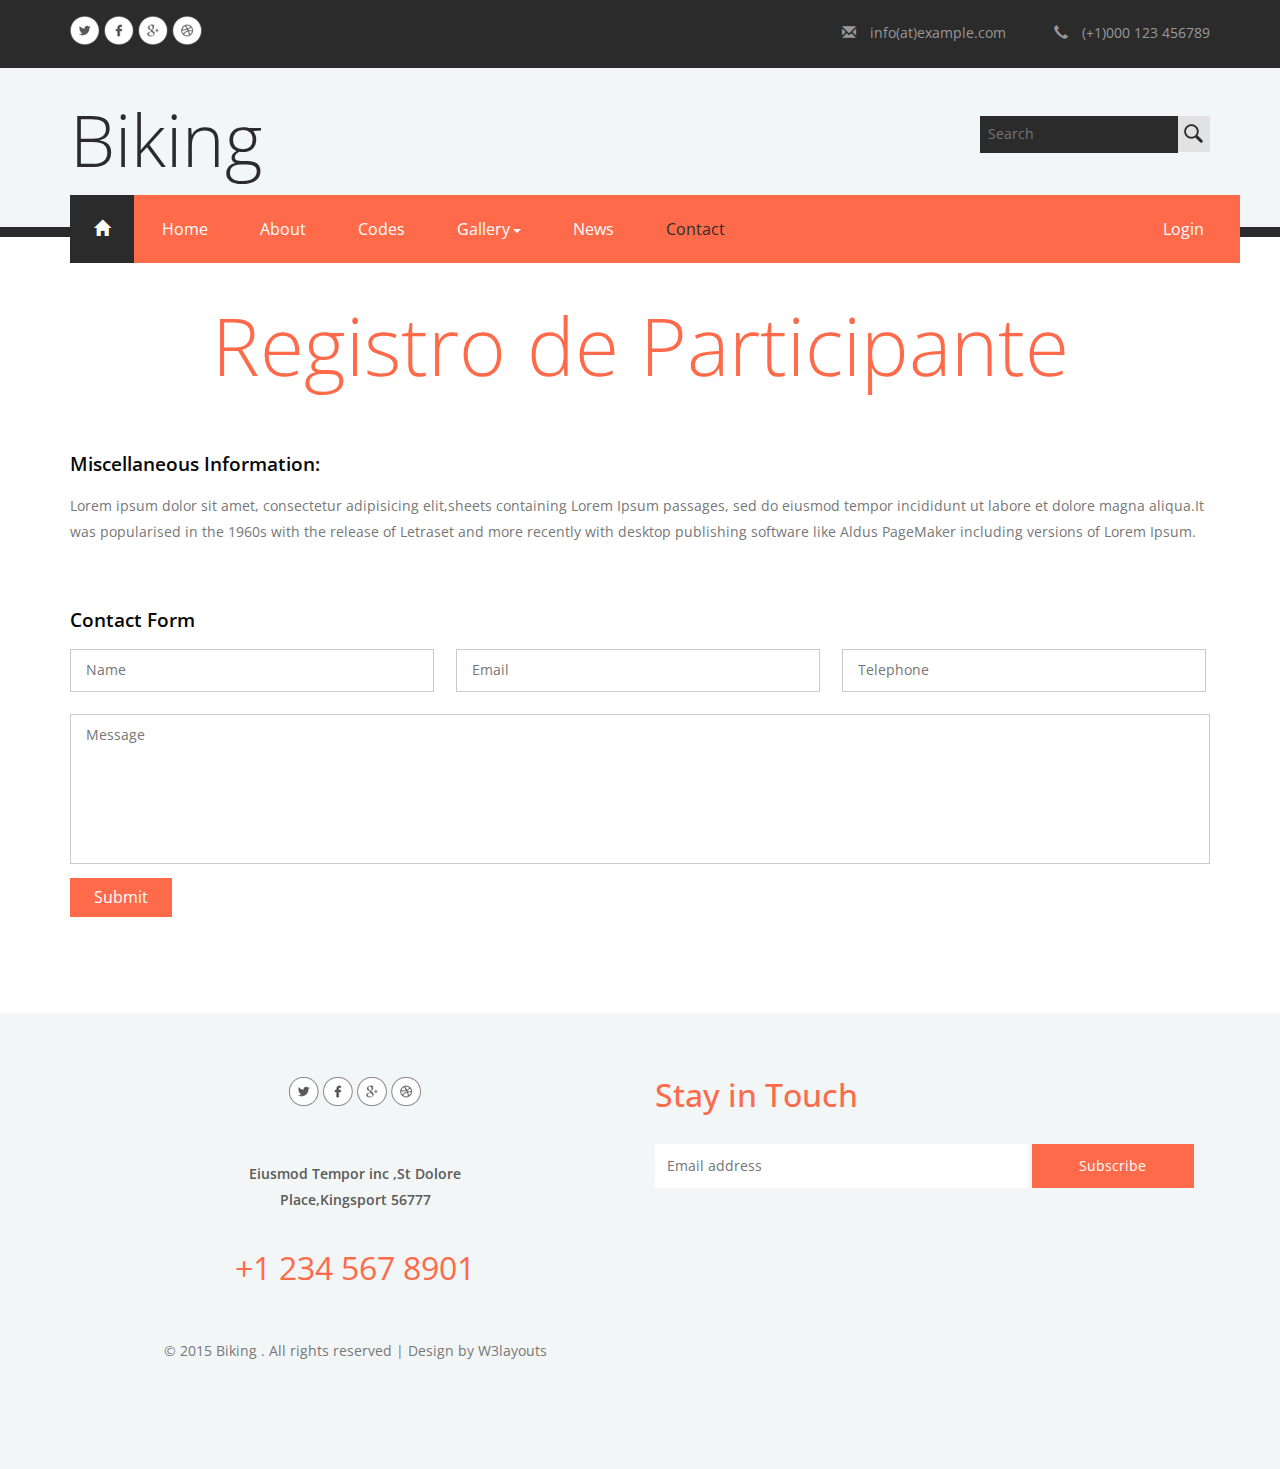
<file: web/contact.html>
<!--
Author: W3layouts
Author URL: http://w3layouts.com
License: Creative Commons Attribution 3.0 Unported
License URL: http://creativecommons.org/licenses/by/3.0/
-->
<!DOCTYPE HTML>
<html>
<head>
<title>Biking a Sports Category Flat bootstrap Responsive Website Template | Contact :: w3layouts</title>
<meta name="viewport" content="width=device-width, initial-scale=1">
<meta http-equiv="Content-Type" content="text/html; charset=utf-8" />
<meta name="keywords" content="Biking Responsive web template, Bootstrap Web Templates, Flat Web Templates, Android Compatible web template, 
Smartphone Compatible web template, free webdesigns for Nokia, Samsung, LG, SonyErricsson, Motorola web design" />
<script type="application/x-javascript"> addEventListener("load", function() { setTimeout(hideURLbar, 0); }, false); function hideURLbar(){ window.scrollTo(0,1); } </script>
	<!-- bootstrap-css -->
<link href="css/bootstrap.css" rel='stylesheet' type='text/css' />
<!-- //bootstrap-css -->
<!-- css -->
<link href="css/style.css" rel='stylesheet' type='text/css' />
<!-- //css -->
<!-- fonts -->
<link href='//fonts.googleapis.com/css?family=Open+Sans:400,300,300italic,400italic,600,600italic,700,700italic,800,800italic' rel='stylesheet' type='text/css'>
<link href='//fonts.googleapis.com/css?family=Open+Sans+Condensed:300,300italic,700' rel='stylesheet' type='text/css'>
<!-- //fonts -->
<script src="js/jquery-1.11.1.min.js"> </script>	
<script src="js/bootstrap.js"></script>
<script type="text/javascript">
	jQuery(document).ready(function($) {
		$(".scroll").click(function(event){		
			event.preventDefault();
			$('html,body').animate({scrollTop:$(this.hash).offset().top},1000);
		});
	});
</script>	
<!--pop-up-->
<script src="js/menu_jquery.js"></script>
<!--//pop-up-->	
</head>
<body>
	<!-- header-top -->
	<div class="header-top">
		<!-- container -->
		<div class="container">
			<div class="social">
				<ul>
					<li><a href="#" class="facebook"> </a></li>
					<li><a href="#" class="facebook twitter"> </a></li>
					<li><a href="#" class="facebook chrome"> </a></li>
					<li><a href="#" class="facebook dribbble"> </a></li>
				</ul>
			</div>
			<div class="details">
				<ul>
					<li><a href="mailto:@example.com"><span class="glyphicon glyphicon-envelope" aria-hidden="true"></span>info(at)example.com</a></li>
					<li><span class="glyphicon glyphicon-earphone" aria-hidden="true"></span>(+1)000 123 456789</li>
				</ul>
			</div>
			<div class="clearfix"> </div>
		</div>
		<!-- //container -->
	</div>
	<!-- //header-top -->
	<!-- header -->
	<div class="header">
		<!-- container -->
		<div class="container">
			<div class="header-bottom">
				<div class="logo">
					<h1><a href="index.html">Biking</a></h1>
				</div>
				<div class="header-top-right">
					<form>
						<input type="text" placeholder="Search" required="">
						<input type="submit" value="">
						<div class="clearfix"> </div>
					</form>
				</div>
				<div class="clearfix"> </div>
			</div>
			<div class="top-nav">
				<nav class="navbar navbar-default">
					<div class="container">
						<button type="button" class="navbar-toggle collapsed" data-toggle="collapse" data-target="#bs-example-navbar-collapse-1">Menu						
						</button>
					</div>
					<!-- Collect the nav links, forms, and other content for toggling -->
					<div class="collapse navbar-collapse" id="bs-example-navbar-collapse-1">
						<ul class="nav navbar-nav">
							<li class="home-icon"><a href="index.html"><span class="glyphicon glyphicon-home" aria-hidden="true"></span></a></li>
							<li><a href="index.html">Home</a></li>
							<li><a href="about.html">About</a></li>
							<li><a href="codes.html">Codes</a></li>
							<li><a href="#" class="dropdown-toggle hvr-bounce-to-bottom" data-toggle="dropdown" role="button" aria-haspopup="true" aria-expanded="false">Gallery<span class="caret"></span></a>
								<ul class="dropdown-menu">
									<li><a class="hvr-bounce-to-bottom" href="gallery.html">Gallery1</a></li>
									<li class="dropdown-submenu">
										<a href="#" class="dropdown-toggle" data-toggle="dropdown-submenu" role="button" aria-haspopup="true" aria-expanded="false">Gallery2<span class="caret"></span></a>
										<ul class="dropdown-menu">
											<li><a tabindex="-1" href="gallery.html">Gallery4</a></li>
											<li><a href="gallery.html">Gallery5</a></li>
											 <li><a href="gallery.html">Gallery6</a></li>
										</ul>
									</li>
									<li><a class="hvr-bounce-to-bottom" href="gallery.html">Gallery3</a></li>           
								</ul>
							</li>	
							<li><a href="index.html">News</a></li>
							<li><a href="contact.html" class="active">Contact</a></li>
							<li class="login" >
								<div id="loginContainer"><a href="#" id="loginButton"><span>Login</span></a>
									<div id="loginBox">                
										<form id="loginForm">
											<fieldset id="body">
												<fieldset>
													<label for="email">Email Address</label>
													<input type="text" name="email" id="email">
												</fieldset>
												<fieldset>
													<label for="password">Password</label>
													<input type="password" name="password" id="password">
												</fieldset>
												<input type="submit" id="login" value="Sign in">
												<label for="checkbox"><input type="checkbox" id="checkbox"> <i>Remember me</i></label>
											</fieldset>
											<span><a href="#">Forgot your password?</a></span>
										</form>
									</div>
								</div>
							</li>
						</ul>	
						<div class="clearfix"> </div>
					</div>	
				</nav>	
			</div>
		</div>
		<!-- //container -->
	</div>
	<!-- //header -->
	<!-- contact -->
	<div class="contact">
		<div class="container">
			<div class="contact-info">
				<h2>Registro de Participante</h2>
			</div>
			
	
			<div class="contact-infom">
				<h4>Miscellaneous Information:</h4>
				<p>Lorem ipsum dolor sit amet, consectetur adipisicing elit,sheets containing Lorem Ipsum passages, 
					sed do eiusmod tempor incididunt ut labore et dolore magna aliqua.It was popularised in the 1960s with the release of Letraset
					  and more recently with desktop publishing software like Aldus PageMaker including versions of Lorem Ipsum.</p>
			</div>	
			<div class="contact-form">
				<h4>Contact Form</h4>
				<form>
					<input type="text" placeholder="Name" required="">
					<input type="email" placeholder="Email" required="">
					<input type="text" placeholder="Telephone" required="">
					<textarea placeholder="Message" required=""></textarea>
					<button class="btn1 btn-1 btn-1b">Submit</button>
				</form>
			</div>	
		</div>
	</div>
	<!-- //contact -->
	<!-- footer -->
	<div class="footer">
		<!-- container -->
		<div class="container">
			<div class="footer-grids">
				<div class="col-md-6 footer-right">
					<h5>Stay in Touch</h5>
					<form>
						<input type="text" placeholder="Email address" required="">
						<input type="submit" value="Subscribe">
					</form>
					<div class="footer-right-map">
						<iframe src="https://www.google.com/maps/embed?pb=!1m14!1m12!1m3!1d3771907.975236311!2d-2.09480472072984!3d39.07355564363949!2m3!1f0!2f0!3f0!3m2!1i1024!2i768!4f13.1!5e0!3m2!1sen!2sin!4v1436857347604" frameborder="0" style="border:0" allowfullscreen=""></iframe>
					</div>
				</div>
				<div class="col-md-6 footer-left">
					<div class="f-social">
						<ul>
							<li><a href="#" class="facebook"> </a></li>
							<li><a href="#" class="facebook twitter"> </a></li>
							<li><a href="#" class="facebook chrome"> </a></li>
							<li><a href="#" class="facebook dribbble"> </a></li>
						</ul>
					</div>
					<div class="f-address">
						<p class="text">Eiusmod Tempor inc ,St Dolore Place,Kingsport 56777</p>
						<p class="number">+1 234 567 8901</p>
					</div>
					<div class="copyright">
						<p>© 2015 Biking . All rights reserved | Design by <a href="http://w3layouts.com/">W3layouts</a></p>
					</div>
				</div>
				<div class="clearfix"> </div>
			</div>
		</div>
		<!-- //container -->
	</div>
	<!-- //footer -->
	<script type="text/javascript">
									$(document).ready(function() {
										/*
										var defaults = {
								  			containerID: 'toTop', // fading element id
											containerHoverID: 'toTopHover', // fading element hover id
											scrollSpeed: 1200,
											easingType: 'linear' 
								 		};
										*/
										
										$().UItoTop({ easingType: 'easeOutQuart' });
										
									});
								</script>
									<a href="#" id="toTop" style="display: block;"> <span id="toTopHover" style="opacity: 1;"> </span></a>
	<!-- content-Get-in-touch -->
	<script type="text/javascript" src="js/move-top.js"></script>
	<script type="text/javascript" src="js/easing.js"></script>
</body>
</html>
</file>
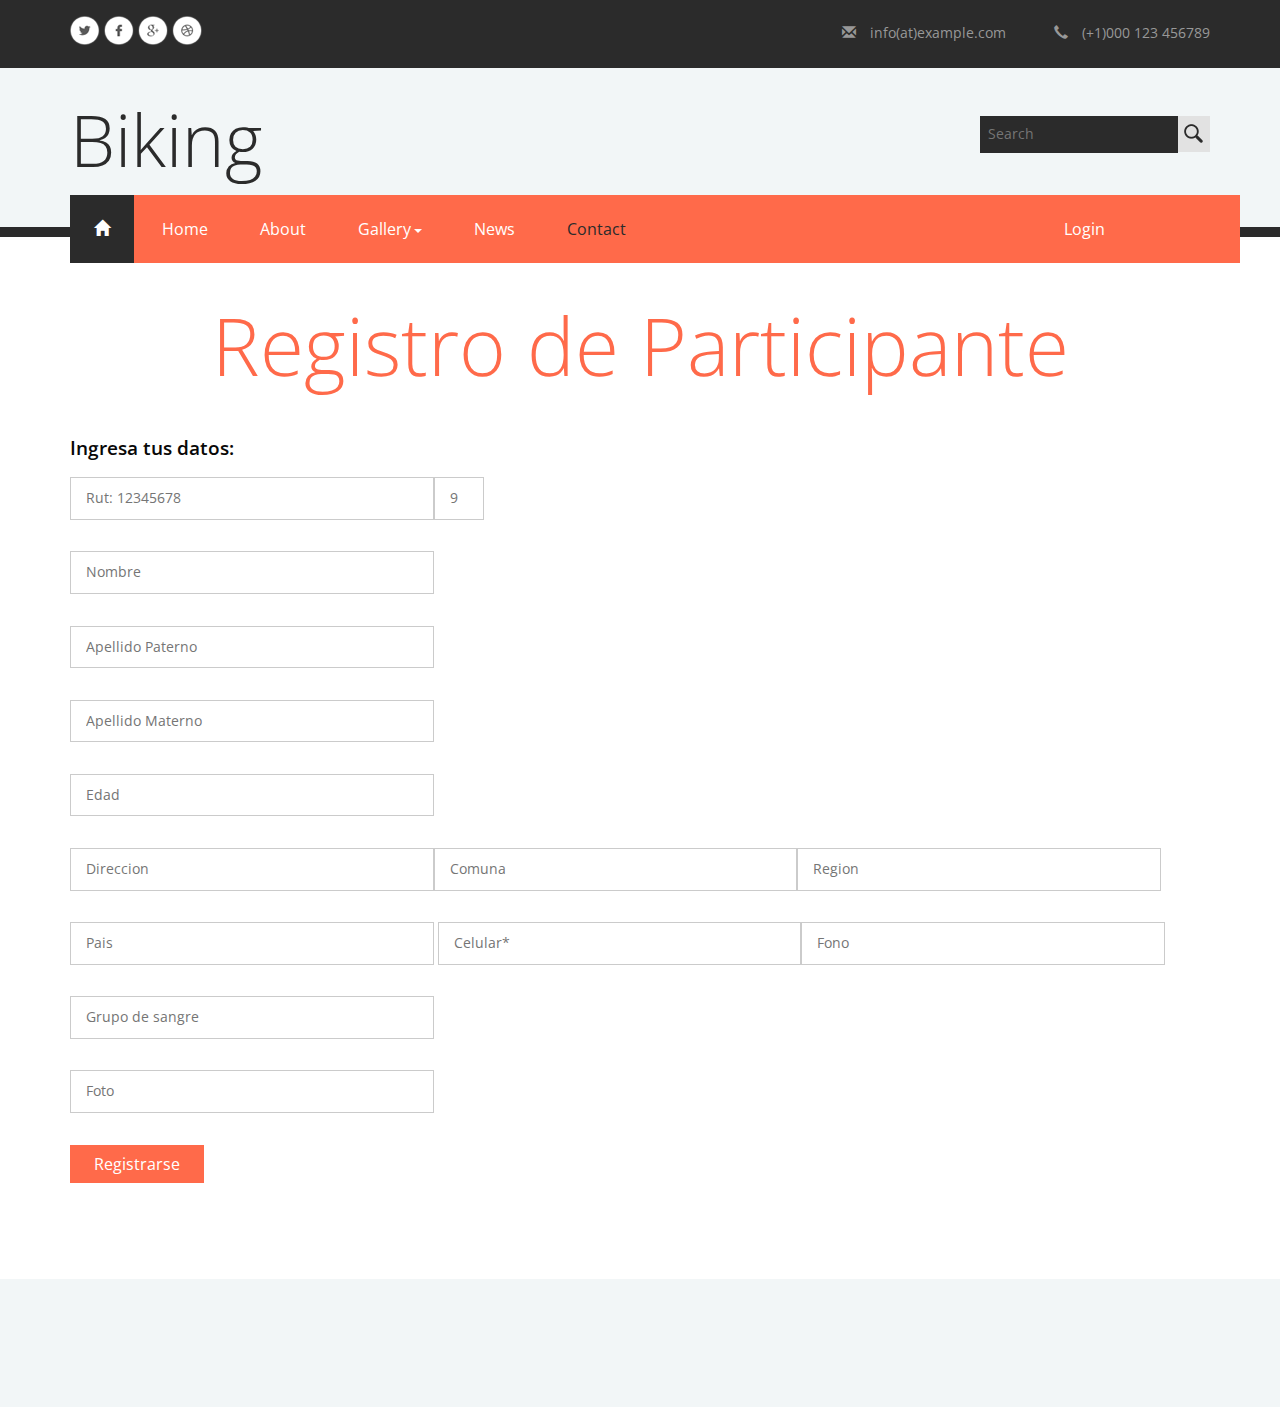
<file: web/registro.html>
<!--
Author: W3layouts
Author URL: http://w3layouts.com
License: Creative Commons Attribution 3.0 Unported
License URL: http://creativecommons.org/licenses/by/3.0/
-->
<!DOCTYPE HTML>
<html>
<head>
<title>Cicletada</title>
<meta name="viewport" content="width=device-width, initial-scale=1">
<meta http-equiv="Content-Type" content="text/html; charset=utf-8" />
<meta name="keywords" content="Biking Responsive web template, Bootstrap Web Templates, Flat Web Templates, Android Compatible web template, 
Smartphone Compatible web template, free webdesigns for Nokia, Samsung, LG, SonyErricsson, Motorola web design" />
<script type="application/x-javascript"> addEventListener("load", function() { setTimeout(hideURLbar, 0); }, false); function hideURLbar(){ window.scrollTo(0,1); } </script>
	<!-- bootstrap-css -->
<link href="css/bootstrap.css" rel='stylesheet' type='text/css' />
<!-- //bootstrap-css -->
<!-- css -->
<link href="css/style.css" rel='stylesheet' type='text/css' />
<!-- //css -->
<!-- fonts -->
<link href='//fonts.googleapis.com/css?family=Open+Sans:400,300,300italic,400italic,600,600italic,700,700italic,800,800italic' rel='stylesheet' type='text/css'>
<link href='//fonts.googleapis.com/css?family=Open+Sans+Condensed:300,300italic,700' rel='stylesheet' type='text/css'>
<!-- //fonts -->
<script src="js/jquery-1.11.1.min.js"> </script>	
<script src="js/bootstrap.js"></script>
<script type="text/javascript">
	jQuery(document).ready(function($) {
		$(".scroll").click(function(event){		
			event.preventDefault();
			$('html,body').animate({scrollTop:$(this.hash).offset().top},1000);
		});
	});
</script>	
<!--pop-up-->
<script src="js/menu_jquery.js"></script>
<!--//pop-up-->	
</head>
<body>
	<!-- header-top -->
	<div class="header-top">
		<!-- container -->
		<div class="container">
			<div class="social">
				<ul>
					<li><a href="#" class="facebook"> </a></li>
					<li><a href="#" class="facebook twitter"> </a></li>
					<li><a href="#" class="facebook chrome"> </a></li>
					<li><a href="#" class="facebook dribbble"> </a></li>
				</ul>
			</div>
			<div class="details">
				<ul>
					<li><a href="mailto:@example.com"><span class="glyphicon glyphicon-envelope" aria-hidden="true"></span>info(at)example.com</a></li>
					<li><span class="glyphicon glyphicon-earphone" aria-hidden="true"></span>(+1)000 123 456789</li>
				</ul>
			</div>
			<div class="clearfix"> </div>
		</div>
		<!-- //container -->
	</div>
	<!-- //header-top -->
	<!-- header -->
	<div class="header">
		<!-- container -->
		<div class="container">
			<div class="header-bottom">
				<div class="logo">
					<h1><a href="index.html">Biking</a></h1>
				</div>
				<div class="header-top-right">
					<form>
						<input type="text" placeholder="Search" required="">
						<input type="submit" value="">
						<div class="clearfix"> </div>
					</form>
				</div>
				<div class="clearfix"> </div>
			</div>
			<div class="top-nav">
				<nav class="navbar navbar-default">
					<div class="container">
						<button type="button" class="navbar-toggle collapsed" data-toggle="collapse" data-target="#bs-example-navbar-collapse-1">Menu						
						</button>
					</div>
					<!-- Collect the nav links, forms, and other content for toggling -->
					<div class="collapse navbar-collapse" id="bs-example-navbar-collapse-1">
						<ul class="nav navbar-nav">
							<li class="home-icon"><a href="index.html"><span class="glyphicon glyphicon-home" aria-hidden="true"></span></a></li>
							<li><a href="index.html">Home</a></li>
							<li><a href="about.html">About</a></li>
							<li><a href="#" class="dropdown-toggle hvr-bounce-to-bottom" data-toggle="dropdown" role="button" aria-haspopup="true" aria-expanded="false">Gallery<span class="caret"></span></a>
								<ul class="dropdown-menu">
									<li><a class="hvr-bounce-to-bottom" href="gallery.html">Gallery1</a></li>
									<li class="dropdown-submenu">
										<a href="#" class="dropdown-toggle" data-toggle="dropdown-submenu" role="button" aria-haspopup="true" aria-expanded="false">Gallery2<span class="caret"></span></a>
										<ul class="dropdown-menu">
											<li><a tabindex="-1" href="gallery.html">Gallery4</a></li>
											<li><a href="gallery.html">Gallery5</a></li>
											 <li><a href="gallery.html">Gallery6</a></li>
										</ul>
									</li>
									<li><a class="hvr-bounce-to-bottom" href="gallery.html">Gallery3</a></li>           
								</ul>
							</li>	
							<li><a href="index.html">News</a></li>
							<li><a href="contact.html" class="active">Contact</a></li>
							<li class="login" >
								<div id="loginContainer"><a href="#" id="loginButton"><span>Login</span></a>
									<div id="loginBox">                
										<form id="loginForm">
											<fieldset id="body">
												<fieldset>
													<label for="email">Email Address</label>
													<input type="text" name="email" id="email">
												</fieldset>
												<fieldset>
													<label for="password">Password</label>
													<input type="password" name="password" id="password">
												</fieldset>
												<input type="submit" id="login" value="Sign in">
												<label for="checkbox"><input type="checkbox" id="checkbox"> <i>Remember me</i></label>
											</fieldset>
											<span><a href="#">Forgot your password?</a></span>
										</form>
									</div>
								</div>
							</li>
						</ul>	
						<div class="clearfix"> </div>
					</div>	
				</nav>	
			</div>
		</div>
		<!-- //container -->
	</div>
	<!-- //header -->
	<!-- contact -->
	<div class="contact">
		<div class="container">
			<div class="contact-info">
				<h2>Registro de Participante</h2>
			</div>
			<div class="contact-form">
				<h4>Ingresa tus datos:</h4>
				<form>
					<input type="text" id="rut" placeholder="Rut: 12345678" required=""><input type="text" id="dv" placeholder="9" required="" style="width:50px;"><p></p>
					<input type="text" id="nombre" placeholder="Nombre" required=""><p></p>
					<input type="text" id="apellido_pat" placeholder="Apellido Paterno" required=""><p></p>
					<input type="text" id="apellido_mat" placeholder="Apellido Materno" required=""><p></p>
					<input type="text" id="edad" placeholder="Edad" required=""><p></p>
					<input type="text" id="direccion" placeholder="Direccion" required=""><input type="text" id="comuna" placeholder="Comuna" required=""><input type="text" id="region" placeholder="Region" required=""><p></p>
					<input type="text" id="pais" placeholder="Pais" required="">
					<input type="text" id="celular" placeholder="Celular*" required=""><input type="text" id="fono" placeholder="Fono"><p></p>
					<input type="text" id="grupo_sangre" placeholder="Grupo de sangre" required=""><p></p>
					<input type="text" id="foto" placeholder="Foto" required=""><p></p>
					<button class="btn1 btn-1 btn-1b">Registrarse</button>
				</form>
			</div>	
		</div>
	</div>
	<!-- //contact -->
	<!-- footer -->
	<div class="footer">
</body>
</html>
</file>
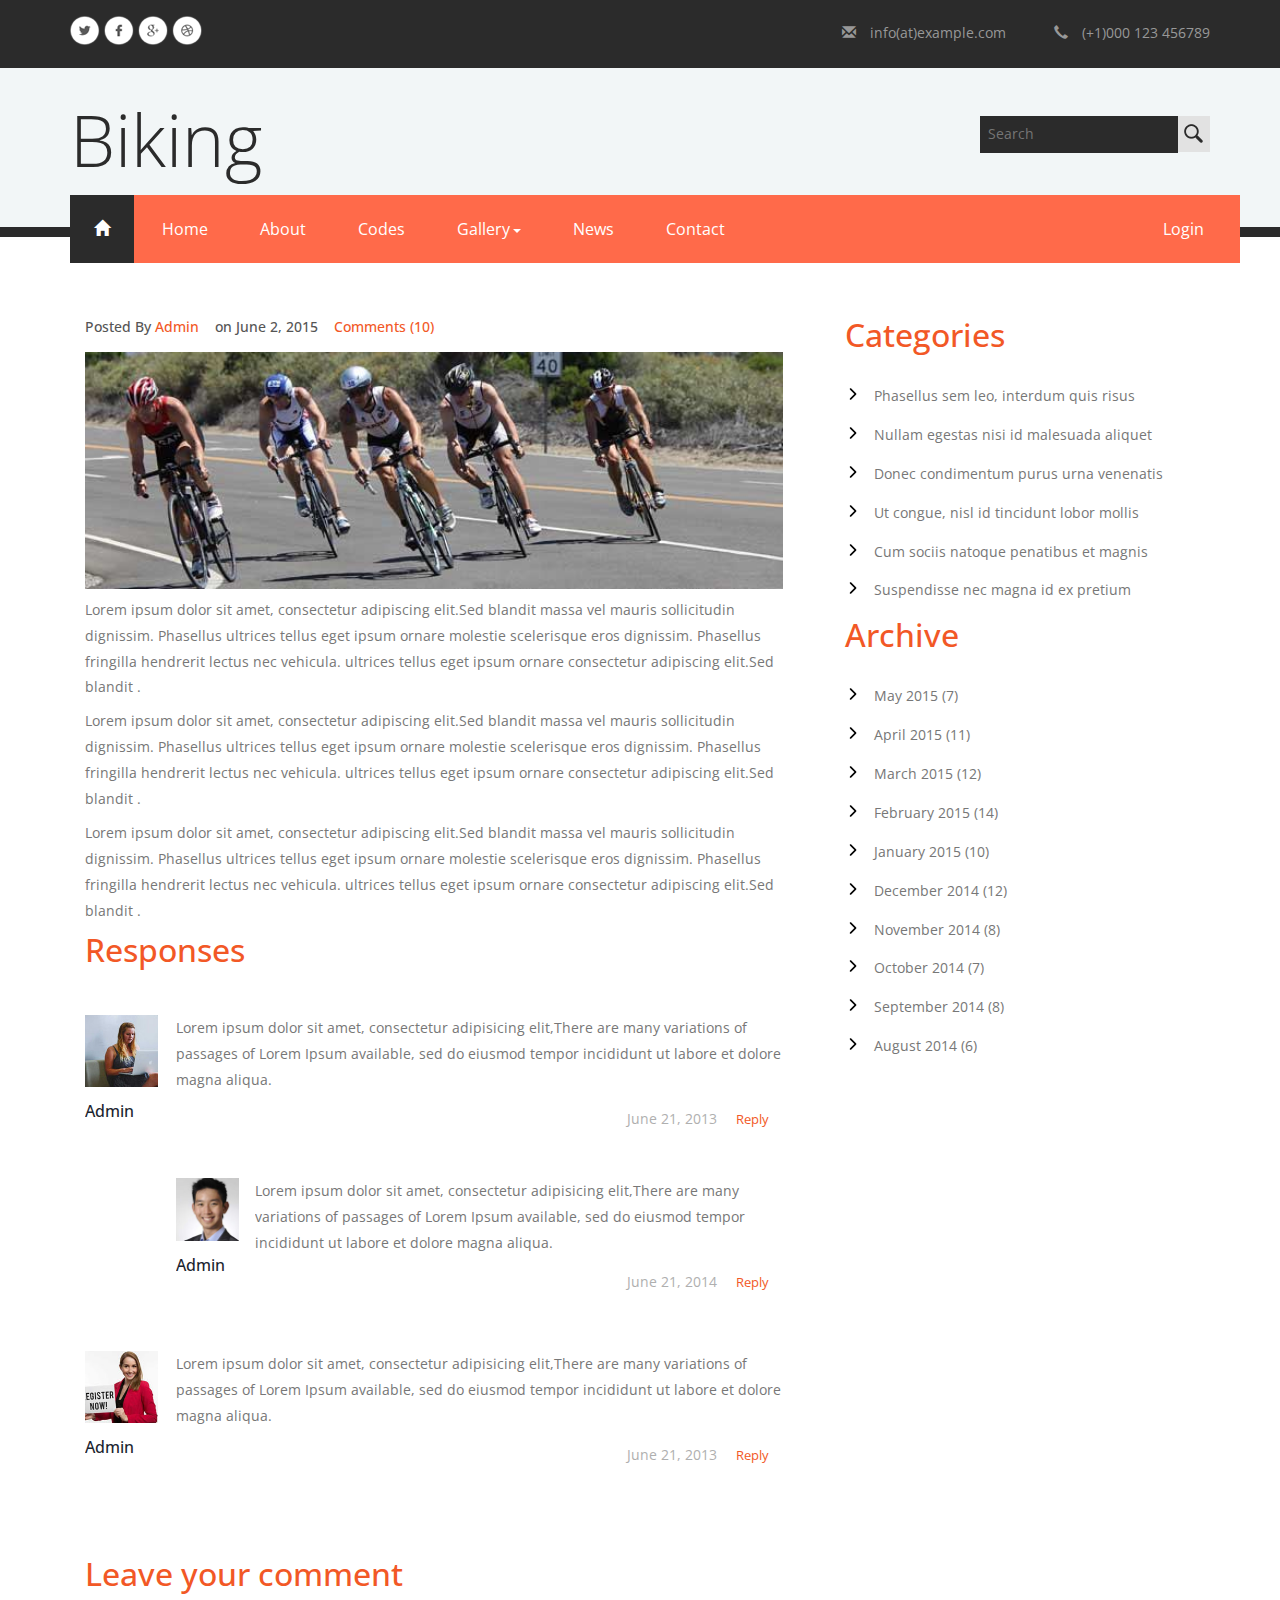
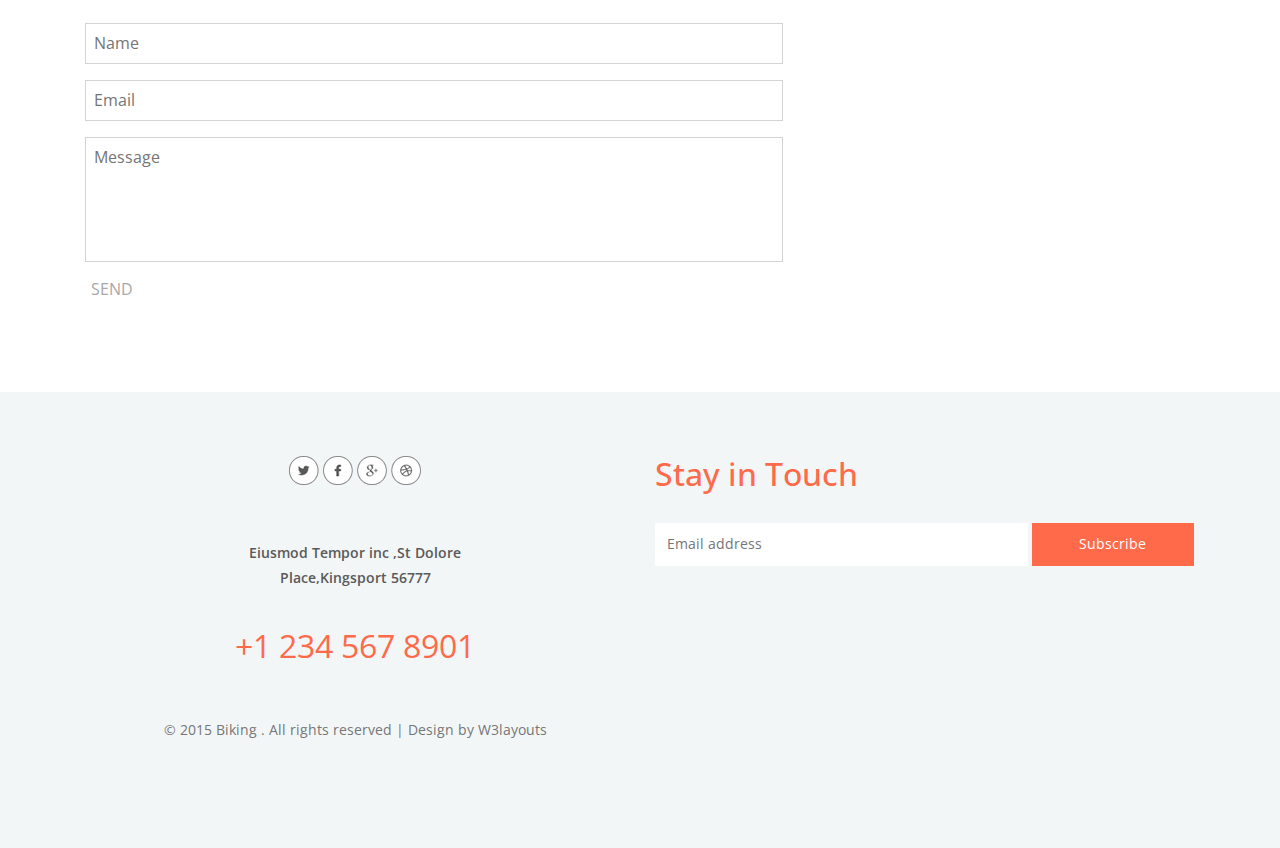
<file: web/single.html>
<!--
Author: W3layouts
Author URL: http://w3layouts.com
License: Creative Commons Attribution 3.0 Unported
License URL: http://creativecommons.org/licenses/by/3.0/
-->
<!DOCTYPE HTML>
<html>
<head>
<title>Biking a Sports Category Flat bootstrap Responsive Website Template | Single :: w3layouts</title>
<meta name="viewport" content="width=device-width, initial-scale=1">
<meta http-equiv="Content-Type" content="text/html; charset=utf-8" />
<meta name="keywords" content="Biking Responsive web template, Bootstrap Web Templates, Flat Web Templates, Android Compatible web template, 
Smartphone Compatible web template, free webdesigns for Nokia, Samsung, LG, SonyErricsson, Motorola web design" />
<script type="application/x-javascript"> addEventListener("load", function() { setTimeout(hideURLbar, 0); }, false); function hideURLbar(){ window.scrollTo(0,1); } </script>
	<!-- bootstrap-css -->
<link href="css/bootstrap.css" rel='stylesheet' type='text/css' />
<!-- //bootstrap-css -->
<!-- css -->
<link href="css/style.css" rel='stylesheet' type='text/css' />
<!-- //css -->
<!-- fonts -->
<link href='//fonts.googleapis.com/css?family=Open+Sans:400,300,300italic,400italic,600,600italic,700,700italic,800,800italic' rel='stylesheet' type='text/css'>
<link href='//fonts.googleapis.com/css?family=Open+Sans+Condensed:300,300italic,700' rel='stylesheet' type='text/css'>
<!-- //fonts -->
<script src="js/jquery-1.11.1.min.js"> </script>	
<script src="js/bootstrap.js"></script>
<script type="text/javascript">
	jQuery(document).ready(function($) {
		$(".scroll").click(function(event){		
			event.preventDefault();
			$('html,body').animate({scrollTop:$(this.hash).offset().top},1000);
		});
	});
</script>	
<!--pop-up-->
<script src="js/menu_jquery.js"></script>
<!--//pop-up-->	
</head>
<body>
	<!-- header-top -->
	<div class="header-top">
		<!-- container -->
		<div class="container">
			<div class="social">
				<ul>
					<li><a href="#" class="facebook"> </a></li>
					<li><a href="#" class="facebook twitter"> </a></li>
					<li><a href="#" class="facebook chrome"> </a></li>
					<li><a href="#" class="facebook dribbble"> </a></li>
				</ul>
			</div>
			<div class="details">
				<ul>
					<li><a href="mailto:@example.com"><span class="glyphicon glyphicon-envelope" aria-hidden="true"></span>info(at)example.com</a></li>
					<li><span class="glyphicon glyphicon-earphone" aria-hidden="true"></span>(+1)000 123 456789</li>
				</ul>
			</div>
			<div class="clearfix"> </div>
		</div>
		<!-- //container -->
	</div>
	<!-- //header-top -->
	<!-- header -->
	<div class="header">
		<!-- container -->
		<div class="container">
			<div class="header-bottom">
				<div class="logo">
					<h1><a href="index.html">Biking</a></h1>
				</div>
				<div class="header-top-right">
					<form>
						<input type="text" placeholder="Search" required="">
						<input type="submit" value="">
						<div class="clearfix"> </div>
					</form>
				</div>
				<div class="clearfix"> </div>
			</div>
			<div class="top-nav">
				<nav class="navbar navbar-default">
					<div class="container">
						<button type="button" class="navbar-toggle collapsed" data-toggle="collapse" data-target="#bs-example-navbar-collapse-1">Menu						
						</button>
					</div>
					<!-- Collect the nav links, forms, and other content for toggling -->
					<div class="collapse navbar-collapse" id="bs-example-navbar-collapse-1">
						<ul class="nav navbar-nav">
							<li class="home-icon"><a href="index.html"><span class="glyphicon glyphicon-home" aria-hidden="true"></span></a></li>
							<li><a href="index.html">Home</a></li>
							<li><a href="about.html">About</a></li>
							<li><a href="codes.html">Codes</a></li>
							<li><a href="#" class="dropdown-toggle hvr-bounce-to-bottom" data-toggle="dropdown" role="button" aria-haspopup="true" aria-expanded="false">Gallery<span class="caret"></span></a>
								<ul class="dropdown-menu">
									<li><a class="hvr-bounce-to-bottom" href="gallery.html">Gallery1</a></li>
									<li class="dropdown-submenu">
										<a href="#" class="dropdown-toggle" data-toggle="dropdown-submenu" role="button" aria-haspopup="true" aria-expanded="false">Gallery2<span class="caret"></span></a>
										<ul class="dropdown-menu">
											<li><a tabindex="-1" href="gallery.html">Gallery4</a></li>
											<li><a href="gallery.html">Gallery5</a></li>
											 <li><a href="gallery.html">Gallery6</a></li>
										</ul>
									</li>
									<li><a class="hvr-bounce-to-bottom" href="gallery.html">Gallery3</a></li>           
								</ul>
							</li>	
							<li><a href="index.html">News</a></li>
							<li><a href="contact.html">Contact</a></li>
							<li class="login" >
								<div id="loginContainer"><a href="#" id="loginButton"><span>Login</span></a>
									<div id="loginBox">                
										<form id="loginForm">
											<fieldset id="body">
												<fieldset>
													<label for="email">Email Address</label>
													<input type="text" name="email" id="email">
												</fieldset>
												<fieldset>
													<label for="password">Password</label>
													<input type="password" name="password" id="password">
												</fieldset>
												<input type="submit" id="login" value="Sign in">
												<label for="checkbox"><input type="checkbox" id="checkbox"> <i>Remember me</i></label>
											</fieldset>
											<span><a href="#">Forgot your password?</a></span>
										</form>
									</div>
								</div>
							</li>
						</ul>	
						<div class="clearfix"> </div>
					</div>	
				</nav>	
			</div>
		</div>
		<!-- //container -->
	</div>
	<!-- //header -->
	<!-- blog -->
	<div class="blog">
			<!-- container -->
			<div class="container">
				<div class="col-md-8 blog-top-left-grid">
					<div class="left-blog left-single">
						<div class="blog-left">
							<div class="single-left-left">
								<p>Posted By <a href="#">Admin</a> &nbsp;&nbsp; on June 2, 2015 &nbsp;&nbsp; <a href="#">Comments (10)</a></p>
								<img src="images/8.jpg" alt="" />
							</div>
							<div class="blog-left-bottom">
								<P>Lorem ipsum dolor sit amet, consectetur adipiscing elit.Sed blandit massa vel mauris sollicitudin 
									dignissim. Phasellus ultrices tellus eget ipsum ornare molestie scelerisque eros dignissim. Phasellus 
									fringilla hendrerit lectus nec vehicula. ultrices tellus eget ipsum ornare consectetur adipiscing elit.Sed blandit .
								</P>
							</div>
							<div class="blog-left-bottom left-bottom">
								<P>Lorem ipsum dolor sit amet, consectetur adipiscing elit.Sed blandit massa vel mauris sollicitudin 
									dignissim. Phasellus ultrices tellus eget ipsum ornare molestie scelerisque eros dignissim. Phasellus 
									fringilla hendrerit lectus nec vehicula. ultrices tellus eget ipsum ornare consectetur adipiscing elit.Sed blandit .
								</P>
							</div>
							<div class="blog-left-bottom left-bottom">
								<P>Lorem ipsum dolor sit amet, consectetur adipiscing elit.Sed blandit massa vel mauris sollicitudin 
									dignissim. Phasellus ultrices tellus eget ipsum ornare molestie scelerisque eros dignissim. Phasellus 
									fringilla hendrerit lectus nec vehicula. ultrices tellus eget ipsum ornare consectetur adipiscing elit.Sed blandit .
								</P>
							</div>
						</div>
						<div class="response">
							<h3>Responses</h3>
							<div class="media response-info">
								<div class="media-left response-text-left">
									<a href="#">
										<img class="media-object" src="images/user1.jpg" alt="">
									</a>
									<h5><a href="#">Admin</a></h5>
								</div>
								<div class="media-body response-text-right">
									<p>Lorem ipsum dolor sit amet, consectetur adipisicing elit,There are many variations of passages of Lorem Ipsum available, 
										sed do eiusmod tempor incididunt ut labore et dolore magna aliqua.</p>
									<ul>
										<li>June 21, 2013</li>
										<li><a href="single.html">Reply</a></li>
									</ul>
									<div class="media response-info">
										<div class="media-left response-text-left">
											<a href="#">
												<img class="media-object" src="images/user2.jpg" alt="">
											</a>
											<h5><a href="#">Admin</a></h5>
										</div>
										<div class="media-body response-text-right">
											<p>Lorem ipsum dolor sit amet, consectetur adipisicing elit,There are many variations of passages of Lorem Ipsum available, 
												sed do eiusmod tempor incididunt ut labore et dolore magna aliqua.</p>
											<ul>
												<li>June 21, 2014</li>
												<li><a href="single.html">Reply</a></li>
											</ul>		
										</div>
										<div class="clearfix"> </div>
									</div>
								</div>
								<div class="clearfix"> </div>
							</div>
							<div class="media response-info">
								<div class="media-left response-text-left">
									<a href="#">
										<img class="media-object" src="images/user3.jpg" alt="">
									</a>
									<h5><a href="#">Admin</a></h5>
								</div>
								<div class="media-body response-text-right">
									<p>Lorem ipsum dolor sit amet, consectetur adipisicing elit,There are many variations of passages of Lorem Ipsum available, 
										sed do eiusmod tempor incididunt ut labore et dolore magna aliqua.</p>
									<ul>
										<li>June 21, 2013</li>
										<li><a href="single.html">Reply</a></li>
									</ul>		
								</div>
								<div class="clearfix"> </div>
							</div>
						</div>
						<div class="opinion">
							<h3>Leave your comment</h3>
							<form>
								<input type="text" placeholder="Name" required="">
								<input type="text" placeholder="Email" required="">
								<textarea placeholder="Message" required=""></textarea>
								<input type="submit" value="SEND">
							</form>
						</div>
					</div>
				</div>
				<div class="col-md-4 blog-top-right-grid">
					<div class="Categories">
						<h3>Categories</h3>
						<ul>
							<li><a href="#">Phasellus sem leo, interdum quis risus</a></li>
							<li><a href="#">Nullam egestas nisi id malesuada aliquet </a></li>
							<li><a href="#"> Donec condimentum purus urna venenatis</a></li>
							<li><a href="#">Ut congue, nisl id tincidunt lobor mollis</a></li>
							<li><a href="#">Cum sociis natoque penatibus et magnis</a></li>
							<li><a href="#">Suspendisse nec magna id ex pretium</a></li>
						</ul>
					</div>
					<div class="Categories">
						<h3>Archive</h3>
						<ul class="marked-list offs1">
							<li><a href="#">May 2015 (7)</a></li>
							<li><a href="#">April 2015 (11)</a></li>
							<li><a href="#">March 2015 (12)</a></li>
							<li><a href="#">February 2015 (14)</a> </li>
							<li><a href="#">January 2015 (10)</a></li>    
							<li><a href="#">December 2014 (12)</a></li>
							<li><a href="#">November 2014 (8)</a></li>
							<li><a href="#">October 2014 (7)</a> </li>
							<li><a href="#">September 2014 (8)</a></li>
							<li><a href="#">August 2014 (6)</a></li>                          
						</ul>
					</div>
				</div>
				<div class="clearfix"> </div>
			</div>
			<!-- //container -->
	</div>
	<!-- //blog -->
	<!-- footer -->
	<div class="footer">
		<!-- container -->
		<div class="container">
			<div class="footer-grids">
				<div class="col-md-6 footer-right">
					<h5>Stay in Touch</h5>
					<form>
						<input type="text" placeholder="Email address" required="">
						<input type="submit" value="Subscribe">
					</form>
					<div class="footer-right-map">
						<iframe src="https://www.google.com/maps/embed?pb=!1m14!1m12!1m3!1d3771907.975236311!2d-2.09480472072984!3d39.07355564363949!2m3!1f0!2f0!3f0!3m2!1i1024!2i768!4f13.1!5e0!3m2!1sen!2sin!4v1436857347604" frameborder="0" style="border:0" allowfullscreen=""></iframe>
					</div>
				</div>
				<div class="col-md-6 footer-left">
					<div class="f-social">
						<ul>
							<li><a href="#" class="facebook"> </a></li>
							<li><a href="#" class="facebook twitter"> </a></li>
							<li><a href="#" class="facebook chrome"> </a></li>
							<li><a href="#" class="facebook dribbble"> </a></li>
						</ul>
					</div>
					<div class="f-address">
						<p class="text">Eiusmod Tempor inc ,St Dolore Place,Kingsport 56777</p>
						<p class="number">+1 234 567 8901</p>
					</div>
					<div class="copyright">
						<p>© 2015 Biking . All rights reserved | Design by <a href="http://w3layouts.com/">W3layouts</a></p>
					</div>
				</div>
				<div class="clearfix"> </div>
			</div>
		</div>
		<!-- //container -->
	</div>
	<!-- //footer -->
	<script type="text/javascript">
									$(document).ready(function() {
										/*
										var defaults = {
								  			containerID: 'toTop', // fading element id
											containerHoverID: 'toTopHover', // fading element hover id
											scrollSpeed: 1200,
											easingType: 'linear' 
								 		};
										*/
										
										$().UItoTop({ easingType: 'easeOutQuart' });
										
									});
								</script>
									<a href="#" id="toTop" style="display: block;"> <span id="toTopHover" style="opacity: 1;"> </span></a>
	<!-- content-Get-in-touch -->
	<script type="text/javascript" src="js/move-top.js"></script>
	<script type="text/javascript" src="js/easing.js"></script>
</body>
</html>
</file>
<file: web/css/style.css>
/*--A Design by W3layouts 
Author: W3layout
Author URL: http://w3layouts.com
License: Creative Commons Attribution 3.0 Unported
License URL: http://creativecommons.org/licenses/by/3.0/
--*/
body a {
  transition: 0.5s all;
  -webkit-transition: 0.5s all;
  -o-transition: 0.5s all;
  -moz-transition: 0.5s all;
  -ms-transition: 0.5s all;
}
html, body{
	font-family: 'Open Sans', sans-serif;
	font-size: 100%;
	background: #ffffff;
}
/*-- header-top --*/
.header-top{
    background: #2B2B2B;
    padding: 1em 0;
}
.social{
	float:left;
}
.social ul{
	padding:0;
	margin:0;
}
.social ul li{
    display: inline-block;
    margin: 0;
}
.social ul li a.facebook{
    background: url(../images/social.png) no-repeat 0px 0px;
    width: 30px;
    height: 30px;
    display: block;
}
.social ul li a.twitter{
    background: url(../images/social.png) no-repeat -30px 0px;
}
.social ul li a.chrome{
    background: url(../images/social.png) no-repeat -60px 0px;
}
.social ul li a.dribbble{
    background: url(../images/social.png) no-repeat -90px 0px;
}
.social ul li a.facebook:hover{
	opacity:.5;
}
.details {
	float:right;
}
.details ul{
    padding: 0;
    margin: .3em 0 0 0;
}
.details ul li {
    display: inline-block;
    color: #989898;
    text-decoration: none;
    font-size: .9em;
}
.details ul li:nth-child(1) {
    margin-right: 3em;
}
.details ul li a {
    color: #989898;
    text-decoration: none;
}
.glyphicon-earphone, .glyphicon-envelope {
    font-size: 1em;
    margin-right: 1em;
}
.header {
    padding: 2em 0 3em;
    background: #f2f6f7;
    position: relative;
    border-bottom: solid 10px #2B2B2B;
}
.logo{
    float: left;
    width: 17%;
}
.logo h1{
	margin:0;
}
.logo h1 a{
    color: #2B2B2B;
    font-size: 2em;
    text-decoration: none;
    font-family: 'Open Sans Condensed', sans-serif;
    letter-spacing: 0px;
    font-weight: 100;
}
.logo h1 a span {
    color: #ff6a4a;
}
.header-top-right {
    float: right;
    margin: 1em 0 0 0;
}
.header-top-right form input[type="text"] {
    font-size: .9em;
    color: #FFFFFF;
    float: left;
    outline: none;
    border: 1px solid #2B2B2B;
    padding: 0.5em;
    background: #2B2B2B;
    -webkit-appearance: none;
}
.header-top-right form input[type="submit"] {
    color: #FFF;
    background: #E2E2E2 url(../images/search.png) no-repeat 6px 8px;
    width: 17px;
    font-size: 16px;
    float: left;
    border: none;
    outline: none;
    padding: 0.43em 1em;
    text-transform: uppercase;
    -webkit-appearance: none;
}
.top-nav {
    background:#ff6a4a;
    position: absolute;
    margin: 1em 0 0 0;
}
.navbar-default {
    border: none !important;
    background: none !important;
    margin: 0 !important;
    min-height: 0 !important;
}
.navbar-default .navbar-nav > .active > a, .navbar-default .navbar-nav > .active > a:hover, .navbar-default .navbar-nav > .active > a:focus {
    background: none !important;
}
div#bs-example-navbar-collapse-1 {
    padding: 0;
}
.top-nav ul{
    padding: 0;
    float: none;
}
.top-nav ul li{
    display: inline-block;
    margin: 0 !important;
    float: none;	
}
.glyphicon-home {
    font-size: 1em;
    color: #FFFFFF;
}
.navbar-default .navbar-nav > .open > a, .navbar-default .navbar-nav > .open > a:hover, .navbar-default .navbar-nav > .open > a:focus {
    background: none !important;
}
.top-nav ul li a{
    color: #FFF !important;
    font-size: 1em;
    margin: 0;
    text-decoration: none;
    padding: 1.5em;
}
.top-nav ul li a:hover{
    color: #2B2B2B !important;
}
.top-nav ul li a.active{
    color: #2B2B2B !important;
}
.top-nav ul li.home-icon{
    margin-left: 0 !important;
}
.top-nav ul li.home-icon a {
    background: #2B2B2B;
}
.top-nav ul li.home-icon a:focus{
	outline:none;
	background:#2B2B2B;
}
.top-nav ul li.home-icon a:hover {
    background: #2B2B2B;
}
.caret {
    margin-left: 3px;
}
ul.dropdown-menu {
	background: #ff6a4a;
    box-shadow: 0 0 0;
    border: none;
    margin: 0;
    top: 3.9em;
    left: 0;
    min-width: 100px;
    padding: 1em 0 0 0;
}
.dropdown-menu > li {
    text-align: left;
    display: block !important;
}
.dropdown-menu > li > a {
    display: block;
    padding: 0px !important;
    clear: both;
    margin: 1em !important;
    font-weight: normal;
    line-height: 1.42857143;
    color: #FFF !important;
}
.dropdown-menu > li > a:hover, .dropdown-menu > li > a:focus {
    background: none;
}
.dropdown-submenu {
    position: relative;
}

.dropdown-submenu>.dropdown-menu {
	top: 0;
    left: 100%;
    margin-top: -5px;
    margin-left: -1px;
    -webkit-border-radius: 0 6px 6px 6px;
    -moz-border-radius: 0 6px 6px;
    border-radius: 0 6px 6px 6px;
}

.dropdown-submenu:hover>.dropdown-menu {
    display: block;
}
.dropdown-submenu>a:after {
    display: block;
    content: " ";
    float: right;
    width: 0;
    height: 0;
    border-color: transparent;
    border-width: 5px 0 5px 5px;
    margin-top: 5px;
    margin-right: -10px;
}

.dropdown-submenu:hover>a:after {
    border-left-color: #fff;
}

.dropdown-submenu.pull-left {
    float: none;
}

.dropdown-submenu.pull-left>.dropdown-menu {
    left: -100%;
    margin-left: 10px;
    -webkit-border-radius: 6px 0 6px 6px;
    -moz-border-radius: 6px 0 6px 6px;
    border-radius: 6px 0 6px 6px;
}
.top-nav ul li.login {
    margin-left: 33% !important;
}
/*--Login --*/
#loginContainer {
    position:relative;
}
/* Login Button */
#loginButton {  
    position:relative;
    z-index:30;
    cursor:pointer;
}
/* Login Box */
#loginBox {
    position: absolute;
    top: 45px;
    left: -198px;
    display: none;
    z-index: 99999;
}
#loginForm:after {
    content: '';
    position: absolute;
    right: 40px;
    top: -10px;
    border-left: 10px solid rgba(0, 0, 0, 0);
    border-right: 10px solid rgba(0, 0, 0, 0);
    border-bottom: 10px solid #2B2B2B;
}
/* Login Form */
#loginForm {
   width: 300px;
	background: #fff;
	border: 1px solid #d6d6d6;
}
#loginForm fieldset {
    margin:0 0 15px 0;
    display:block;
    border:0;
    padding:0;
}
fieldset#body {
    border-radius:3px;
    -webkit-border-radius:3px;
    -moz-border-radius:3px;
    -o-border-radius:3px;
    padding:15px 15px;
    margin:0;
}
#loginForm #checkbox {
    width:auto;
    margin:3px 6px 0 0;
    float:left;
    padding:0;
    border:0;
    *margin:-3px 9px 0 0; /* IE7 Fix */
}
#body label {
    color:#87807c;
    margin:10px 0 0 0;
    display:block;
    float:left;
    font-size:0.9em;
}
#loginForm #body fieldset label{
    display: block;
    float: none;
    margin: 0 0 6px 0;
    font-weight: 400;
}
#body label i {
    color:#ff6a4a;
    font-size: 1em;
    font-weight: 400;
}
/* Default Input */
#loginForm input {
    width: 100%;
    border: 1px solid #DADADA;
    color: #222;
    background: #FFF;
    padding: 6px;
    font-size: 0.9em;
    -webkit-apperance: none;
}
/* Sign In Button */
#loginForm #login {
    background: #2B2B2B;
    color: #fff;
    font-size: 1em;
    padding: 5px 20px;
    border: 1px solid #2B2B2B;
    /* margin: 0; */
    transition: all .5s;
    -webkit-transition: all .5s;
    -moz-transition: all .5s;
    -o-transition: all .5s;
}
#loginForm #login:hover {
    background: #FFFFFF;
    color:#ff6a4a;
    border: 1px solid#ff6a4a;
}
/* Forgot your password */
#loginForm span {
    display: block;
    padding-bottom: 15px;
    text-align: center;
}
#loginForm span a{
    font-weight: 100;
    color: #2B2B2B !important;
    padding: 0 !important;
    font-size: .9em;
}
#loginForm span a:hover{
    text-decoration: none;
    color: #2B2B2B !important;
}
input:focus {
    outline:none;
}
/*--//Login --*/
/*-- banner --*/
.banner{
    background: url(../images/4.jpg) no-repeat 0px 0px;
    background-size: cover;
}
.banner-info{
    margin: 13em 0 15em 0;
    width: 54%;
}
.banner-info h3{
    color: #FFFFFF;
    font-size: 1.5em;
    margin: 0;
    text-transform: uppercase;
    font-weight: 600;
    letter-spacing: 5px;
    font-family: 'Open Sans Condensed', sans-serif;
}
.banner-info h5{
    color:#ff6a4a;
    font-size: 1em;
    margin: 1em 0 2em 0;
    font-weight: 600;
    text-transform: uppercase;
}
.banner-info p{
	color:#FFFFFF;
	font-size:.9em;
	line-height:1.8em;
	margin:0;
}
.banner-buttons {
    margin: 3em 0 1em;
}
.banner-button{
	float:left;
}
.banner-button:nth-child(2){
	margin-left:1em;
}
.white-button a{
    background: #FFFFFF !important;
    color: #2B2B2B !important;
    border: solid 2px #FFFFFF !important;
}
.banner-button a {
    background:#ff6a4a;
    color: #FFF;
    font-size: 1em;
    padding: .5em 3em;
    text-decoration: none;
    border: solid 2px#ff6a4a;
    letter-spacing: 1px;
}
.banner-button a:hover {
    border: solid 2px#ff6a4a !important;
    background: none !important;
    color:#ff6a4a !important;
}
.banner-top-grid{
	position:relative;
}
/*------------------ Slider Part starts Here----------*/
#slider2,
#slider3 {
  box-shadow: none;
  -moz-box-shadow: none;
  -webkit-box-shadow: none;
  margin: 0 auto;
}
.rslides_tabs {
  list-style: none;
  padding: 0;
  background: rgba(0,0,0,.25);
  box-shadow: 0 0 1px rgba(255,255,255,.3), inset 0 0 5px rgba(0,0,0,1.0);
  -moz-box-shadow: 0 0 1px rgba(255,255,255,.3), inset 0 0 5px rgba(0,0,0,1.0);
  -webkit-box-shadow: 0 0 1px rgba(255,255,255,.3), inset 0 0 5px rgba(0,0,0,1.0);
  font-size: 18px;
  list-style: none;
  margin: 0 auto 50px;
  max-width: 540px;
  padding: 10px 0;
  text-align: center;
  width: 100%;
}
.rslides_tabs li {
  display: inline;
  float: none;
  margin-right: 1px;
}
.rslides_tabs a {
  width: auto;
  line-height: 20px;
  padding: 9px 20px;
  height: auto;
  background: transparent;
  display: inline;
}
.rslides_tabs li:first-child {
  margin-left: 0;
}
.rslides_tabs .rslides_here a {
  background: rgba(255,255,255,.1);
  color: #fff;
  font-weight: bold;
}
.events {
  list-style: none;
}
.callbacks_container {
  position: relative;
  width: 100%;
}
.callbacks {
  position: relative;
  list-style: none;
  overflow: hidden;
  width: 100%;
  padding: 0;
  margin: 0;
}
.callbacks li {
  position: absolute;
  width: 100%;
  left: 0;
  top: 0;
}
.callbacks img {
  position: relative;
  z-index: 1;
  height: auto;
  border: 0;
}
.callbacks .caption {
	display: block;
	position: absolute;
	z-index: 2;
	font-size: 20px;
	text-shadow: none;
	color: #fff;
	left: 0;
	right: 0;
	padding: 10px 20px;
	margin: 0;
	max-width: none;
	top: 10%;
	text-align: center;
}
.callbacks_nav {
position: absolute;
  -webkit-tap-highlight-color: rgba(0,0,0,0);
  top: 100%;
  left: 0;
  opacity: 0.7;
  z-index: 3;
  text-indent: -9999px;
  overflow: hidden;
  text-decoration: none;
  height: 16px;
  width: 15px;
  margin-top: 0;
}
.callbacks_nav:active {
  opacity: 1.0;
}
.callbacks_nav.next {
  left: 7%;
  background-position: right top;
}
#slider3-pager a {
  display: inline-block;
}
#slider3-pager span{
  float: left;
}
#slider3-pager span{
	width:100px;
	height:15px;
	background:#fff;
	display:inline-block;
	border-radius:30em;
	opacity:0.6;
}
#slider3-pager .rslides_here a {
  background: #FFF;
  border-radius:30em;
  opacity:1;
}
#slider3-pager a {
  padding: 0;
}
#slider3-pager li{
	display:inline-block;
}
.rslides {
  position: relative;
  list-style: none;
  overflow: hidden;
  width: 100%;
  padding: 0;
  margin: 0;
}
.rslides li {
  -webkit-backface-visibility: hidden;
  position: absolute;
  display: none;
  width: 100%;
  left: 0;
  top: 0;
}
.rslides li{
  position: relative;
  display: block;
  float: left;
}
.rslides img {
  height: auto;
  border: 0;
  width:100%;
}
.callbacks_tabs{
    list-style: none;
    position: absolute;
    top: 87%;
    z-index: 999;
    right: 0;
    padding: 0;
    margin: 0;
}
.slider-top{
	text-align: center;
	padding:10em 0;
}
.slider-top h1{
	font-weight:700;
	font-size:48px;
	color:#010101;
}
.slider-top p{
	font-weight:400;
	font-size:20px;
	padding:1em 7em;
	color:#010101;
}
.slider-top ul.social-slide{
	display:inline-flex;
	margin: 0px;
	padding: 0px;
}
ul.social-slide li i{
	width:70px;
	height:74px;
	background:url(../images/img-resources.png)no-repeat;
	display: inline-block;
	margin:0px 15px;
}
ul.social-slide li i.win{
	background-position:-6px 0px;
}
ul.social-slide li i.android{
	background-position:-110px 0px;
}
ul.social-slide li i.mac{
	background-position:-215px 0px;
}
.callbacks_tabs li{
  display: inline-block;
  margin: 0 .2em;
}
@media screen and (max-width: 600px) {
  .callbacks_nav {
    top: 47%;
    }
}
/*----*/
.callbacks_tabs a{
 visibility: hidden;
}
.callbacks_tabs a:after {
    content: "\f111";
    font-size: 0;
    font-family: FontAwesome;
    visibility: visible;
    display: block;
    height: 12px;
    width: 12px;
    background: #f25826;
    display: inline-block;
    border: 2px solid #f25826;
    border-radius: 30px;
    -webkit-border-radius: 30px;
    -moz-border-radius: 30px;
    -o-border-radius: 30px;
    -ms-border-radius: 30px;
}
.callbacks_here a:after{
    border: 2px solid #f25826;
    background: #FFFFFF;
}
/*-- welcome --*/
.welcome {
	padding: 5em 0;
    text-align: center;
}
.welcome-info {
    width: 50%;
    margin: 0 auto;
}
.welcome-info h2, .about h2, .typography-info h2.type, .contact-info h2, .gallery-info h2, .blog-text h2 {
    font-size: 5em;
    margin: 0;
    color: #ff6a4a;
    text-align: center;
    font-family: 'Open Sans Condensed', sans-serif;
    font-weight: 100;
}
.welcome-info h5 {
    font-size: 1.3em;
    font-weight: 600;
    color: #020202;
    margin: 1.5em 0;
}
.welcome-info p {
    color: #777;
    font-size: .9em;
    margin: 0;
    line-height: 2em;
}
/*-- slider --*/
#flexiselDemo1, #flexiselDemo2, #flexiselDemo3 {
	display: none;
}
.nbs-flexisel-container {
	position: relative;
	max-width: 100%;
}
.nbs-flexisel-ul {
	position: relative;
	width: 9999px;
	margin: 0px;
	padding: 0px;
	list-style-type: none;
	text-align: center;
}
.nbs-flexisel-inner {
    overflow: hidden;
    margin-top: 0;
}
.nbs-flexisel-item {
	float: left;
	margin: 0px;
	padding: 0px;
	cursor: pointer;
	position: relative;
}
ul#flexiselDemo1 li a{
	text-decoration:none;
	display:block;
}
ul#flexiselDemo1 li a h4{
	text-align: left;
    padding-left: 14px;
	color:#478D06;
	font-family: 'Exo2-Medium';
	font-size:1.2em;
	margin-top:0.5em;
}
ul#flexiselDemo1 li a h4:hover{
	color: #DBC585;
}
.nbs-flexisel-item > a img {	
	cursor: auto;
    position: relative;
    width: 100%;
    margin: 0;
}
.nbs-flexisel-nav-left, .nbs-flexisel-nav-right {
	width: 45px;
	height: 45px;
	position: absolute;
	cursor: pointer;
	z-index: 100;
	margin-top:0em;
}
.nbs-flexisel-nav-left {
    left: 0;
    background: url(../images/img-sprite-left-right.png) no-repeat 0px 0px;
}
.nbs-flexisel-nav-right {
	right: 0px;
	background: url(../images/img-sprite-left-right.png) no-repeat -54px 0px;
}
/*-- news --*/
.news {
    padding: 5em 0;
}
.news-info h3,.news-bottom-info h3,.about-grid h3, .about-team h3, .choose h3 {
    color: #ff6a4a;
    font-size: 4em;
    margin: 0;
    text-align: center;
    font-family: 'Open Sans Condensed', sans-serif;
	font-weight: 100;
}
.news-grids {
    margin: 5em 0 0 0;
}
.news-grid-left:nth-child(1){
    padding-bottom: 3em;
    border-bottom: ridge 1px #DCDCDC;
    margin-bottom: 3em;
}
.date{
    background: #2B2B2B;
    width: 125px;
    height: 125px;
    border-radius: 50%;
}
.date p{
    color: #FFF;
    font-size: 3em;
    text-align: center;
    margin: 0;
    padding: .3em 0 0 0;
}
.date span{
    display: block;
    line-height: 0.6em;
    color: #FFF;
    font-size: 1em;
    text-align: center;
    text-transform: uppercase;
}
.date-info a{
	color:#2B2B2B;
	font-size:1em;
	font-weight:600;
	margin:0;
	text-decoration:none;
}
.date-info a:hover{
    color: #FF6A4A;
}
.date-info p{
    font-size: .9em;
    margin: 1em 0 3em 0;
    color: #777;
    line-height: 2em;
}
.news-grid-img img{
    width: 65%;
}
.news-grid-right {
    margin: 4.8em 0 0 0;
}
.news-grid-right h5{
	color:#2B2B2B;
	font-size:1em;
	font-weight:600;
	margin:0;
}
.news-grid-right p{
    font-size: .9em;
    margin: 1em 0 3em 0;
    color: #777;
    line-height: 2em;
}
.news-button a,.choose-button a {
    background: none;
    color:#ff6a4a;
    font-size: 1em;
    padding: .5em 3em;
    text-decoration: none;
    border: solid 2px#ff6a4a;
    letter-spacing: 1px;
}
.news-button a:hover,.choose-button a:hover{
	border: solid 2px#ff6a4a !important;
    background: #FF6A4A !important;
    color: #FFFFFF !important;
}
/*-- news-bottom --*/
.news-bottom{
    background: url(../images/6.jpg) no-repeat 0px 0px;
    padding: 0em 0;
    background-size: cover;
}
.news-bottom-info{
    background: #ff6a4a;
    padding: 4em;
    width: 50%;
}
.news-bottom-info h3{
    color: #FFF;
    text-align: left;
    font-size: 2.5em !important;
    text-transform: uppercase;
}
.news-bottom-info p{
    color: #FFF;
    font-size: .9em;
    margin: 2em 0 0 0;
    line-height: 2em;
}
/*-- footer --*/
.footer{
    padding: 4em 0;
    background: #f2f6f7;
}
.footer-left{
	text-align: center;
	float:left;
}
.f-social ul{
	padding:0;
	margin:0;
}
.f-social ul li{
    display: inline-block;
    margin: 0;
}
.f-social ul li a.facebook{
    background: url(../images/social.png) no-repeat 0px 0px;
    width: 30px;
    height: 30px;
    display: block;
}
.f-social ul li a.twitter{
    background: url(../images/social.png) no-repeat -30px 0px;
}
.f-social ul li a.chrome{
    background: url(../images/social.png) no-repeat -60px 0px;
}
.f-social ul li a.dribbble{
    background: url(../images/social.png) no-repeat -90px 0px;
}
.f-social ul li a.facebook:hover{
	opacity:.5;
}
.f-address{
    margin: 3em 0;
}
.f-address p.text{
    font-size: .9em;
    margin: 0em auto;
    color: #5A5A5A;
    line-height: 1.8em;
    width: 58%;
    font-weight: 600;
}
.f-address p.number{
    font-size: 2em;
    margin: 1em 0 0 0;
    color: #ff6a4a;
}
.copyright{
	margin:2em 0 0 0;
}
.copyright p{
	font-size: .9em;
    margin:0;
    color: #777;
    line-height: 1.8em;
}
.copyright p a{
	color: #777;
	text-decoration:none;
}
.copyright p a:hover{
	color:#ff6a4a
}
.footer-right{
	float:right;
}
.footer-right-map {
    margin-top: 2em;
}
.footer-right-map iframe {
    width: 100%;
    height: 180px;
    border: none !important;
}
.footer-right h5 {
    color: #ff6a4a;
    margin: 0 0 1em 0;
    font-size: 2em;
    font-family: 'Open Sans Condensed', sans-serif;
}
.footer-right input[type="text"] {
    font-size: .9em;
    color: #C8C8C8;
    width: 69% !important;
    outline: none;
    border: none;
    background: #FFFFFF;
    padding: .8em;
    -webkit-appearance: none;
}
.footer-right input[type="submit"] {
    color: #FFF;
    background: #FF6A4A;
    font-size: .9em;
    width: 30% !important;
    border: none;
    outline: none;
    padding: .8em 2em;
    -webkit-appearance: none;
}
/*-- about --*/
.about{
    padding: 5em 0;
}
/*-- about-bottom --*/
.about-bottom{
    margin: 4em 0;
}
.about-grid img{
	width:100%;
}
.about-grid h3{
	text-align:left;
}
.about-grid h5{
	color: #000000;
    margin: 1em 0;
    font-size: 1em;
    font-weight: 600;
    line-height: 1.5em;
}
.about-grid p{
	color: #777;
    font-size: .9em;
    margin: 0;
    line-height: 1.8em;
}
/*-- about-team --*/
.about-team {
    margin: 4em 0 0 0;
}
.team-grids {
  margin-top: 3em;
}
.team-grid img {
  width: 100%;
}
.team-grid h6 {
    font-size: 1em;
    color: #F25826;
    margin: 1em 0 1em 0;
    text-transform: capitalize;
    font-weight: 600;
}
.team-grid p {
    color: #777;
    font-size: .9em;
    margin: 0;
    line-height: 1.8em;
}
/*-- choose --*/
.choose {
    padding: 4em 0 0 0;
}
.choose-grids {
    margin: 4em 0;
}
.choose-grid h5{
    color: #000000;
    font-size: 1.1em;
    font-weight: 600;
    line-height: 1.5em;
    margin: 0;
}
.choose-grid  p{
    color: #777;
    font-size: .9em;
    margin: 1.2em 0;
    line-height: 1.8em;
}
.choose-button{
	margin:2em 0 0 0;
}
/*-- typography --*/
.typography-info {
    text-align: center;
    margin-bottom: 3em;
}
.typography {
    padding: 5em 0;
}
.show-grid [class^=col-] {
	background: #fff;
	text-align: center;
	margin-bottom: 10px;
	line-height: 2em;
	border: 10px solid #f0f0f0;
}
.show-grid [class*="col-"]:hover {
  background: #e0e0e0;
}
.grid_3{
	margin-bottom:2em;
}
.xs h3, h3.m_1{
	color:#000;
	font-size:1.7em;
	font-weight:300;
	margin-bottom: 1em;
}
.grid_3 p{
  color: #999;
  font-size: 0.85em;
  margin-bottom: 1em;
  font-weight: 300;
}
.grid_4{
	background:none;
	margin-top:50px;
}
.label {
  font-weight: 300 !important;
  border-radius:4px;
  -webkit-border-radius:4px;
	-moz-border-radius:4px;
}  
.grid_5{
	background:none;
	padding:2em 0;
}
.grid_5 h3, .grid_5 h2, .grid_5 h1, .grid_5 h4, .grid_5 h5, h3.hdg {
    margin-bottom: 1em;
    color: #f25826;
}
.table > thead > tr > th, .table > tbody > tr > th, .table > tfoot > tr > th, .table > thead > tr > td, .table > tbody > tr > td, .table > tfoot > tr > td {
  border-top: none !important;
}
.tab-content > .active {
  display: block;
  visibility: visible;
}
.pagination > .active > a, .pagination > .active > span, .pagination > .active > a:hover, .pagination > .active > span:hover, .pagination > .active > a:focus, .pagination > .active > span:focus {
  z-index: 0;
}
.badge-primary {
  background-color: #03a9f4;
}
.badge-success {
  background-color: #8bc34a;
}
.badge-warning {
  background-color: #ffc107;
}
.badge-danger {
  background-color: #e51c23;
}
.grid_3 p{
  line-height: 2em;
  color: #888;
  font-size: 0.9em;
  margin-bottom: 1em;
  font-weight: 300;
}
.bs-docs-example {
  margin: 1em 0;
}
section#tables  p {
 margin-top: 1em;
}
.tab-container .tab-content {
  border-radius: 0 2px 2px 2px;
  border: 1px solid #e0e0e0;
  padding: 16px;
  background-color: #ffffff;
}
.table td, .table>tbody>tr>td, .table>tbody>tr>th, .table>tfoot>tr>td, .table>tfoot>tr>th, .table>thead>tr>td, .table>thead>tr>th {
  padding: 15px!important;
}
.table > thead > tr > th, .table > tbody > tr > th, .table > tfoot > tr > th, .table > thead > tr > td, .table > tbody > tr > td, .table > tfoot > tr > td {
  font-size: 0.9em;
  color: #999;
  border-top: none !important;
}
.tab-content > .active {
  display: block;
  visibility: visible;
}
.label {
  font-weight: 300 !important;
}
.label {
  padding: 4px 6px;
  border: none;
  text-shadow: none;
}
.nav-tabs {
  margin-bottom: 1em;
}
.alert {
  font-size: 0.85em;
}
h1.t-button,h2.t-button,h3.t-button,h4.t-button,h5.t-button {
	line-height:1.8em;
  margin-top:0.5em;
  margin-bottom: 0.5em;
}
li.list-group-item1 {
  line-height: 2.5em;
}
.input-group {
  margin-bottom: 20px;
  }
.in-gp-tl{
	padding:0;
}
.in-gp-tb{
	padding-right:0;
}
.list-group {
  margin-bottom: 48px;
}
ol {
  margin-bottom: 44px;
}
h2.typoh2{
    margin: 0 0 10px;
}
@media (max-width:768px){
	.grid_5 {
		padding: 0 0 1em;
	}
	.grid_3 {
		margin-bottom: 0em;
	}
}
@media (max-width:640px){
	h1, .h1, h2, .h2, h3, .h3 {
		margin-top: 0px;
		margin-bottom: 0px;
	}
	.grid_5 h3, .grid_5 h2, .grid_5 h1, .grid_5 h4, .grid_5 h5, h3.hdg, h3.bars {
		margin-bottom: .5em;
	}
	.progress {
		height: 10px;
		margin-bottom: 10px;
	}
	ol.breadcrumb li,.grid_3 p,ul.list-group li,li.list-group-item1 {
		font-size: 14px;
	}
	.breadcrumb {
		margin-bottom: 10px;
	}
	.well {
		font-size: 14px;
		margin-bottom: 10px;
	}
	h2.typoh2 {
		font-size: 1.5em;
	}
}
@media (max-width:480px){
	.table h1 {
		font-size: 26px;
	}
	.table h2 {
		font-size: 23px;
	}
	.table h3 {
		font-size: 20px;
	}
	.label {
		font-size: 53%;
	}
	.alert,p {
		font-size: 14px;
	}
	.pagination {
		margin: 20px 0 0px;
	}
}
@media (max-width: 320px){
	.grid_4 {
		margin-top: 18px;
	}
	h3.title {
		font-size: 1.6em;
	}
	.alert, p,ol.breadcrumb li, .grid_3 p,.well, ul.list-group li, li.list-group-item1,a.list-group-item {
		font-size: 13px;
	}
	.alert {
		padding: 10px;
		margin-bottom: 10px;
	}
	ul.pagination li a {
		font-size: 14px;
		padding: 5px 11px;
	}
	.list-group {
		margin-bottom: 10px;
	}
	.well {
		padding: 10px;
	}
	.nav > li > a {
		font-size: 14px;
	}
	table.table.table-striped,.table-bordered,.bs-docs-example {
		display: none;
	}
}
/*-- //typography --*/
/*-- gallery --*/
.gallery-top {
    padding: 5em 0;
}
.gallery-grids-top {
    margin: 4em 0 0 0;
}
.gallery-info p {
  color: #B2B2B2;
  font-size: .9em;
  margin: 1em auto 0;
  line-height: 1.8em;
  width: 70%;
}
.gallery-grid a {
    display: block;
}
.gallery-grid img {
  width: 100%;
}
.gallery-grid:hover img {
  -webkit-filter: grayscale(100%);
  opacity: 8;
  transition: all 300ms!important;
  -webkit-transition: all 300ms!important;
  -moz-transition: all 300ms!important;
}
.gallery-grids-middle{
	margin:2em 0;
}
/*-- contact --*/
.contact {
    padding: 4em 0;
}
.contact-info {
    text-align: center;
}
.contact h4 {
    color: #080808;
    font-size: 1.2em;
    font-weight: 600;
    margin: 0 0 1em;
}
.contact-map {
  margin-top: 3em;
}
.contact-map iframe {
	width: 100%;
	height: 340px;
    border: none;
}
.address {
     margin: 6em 0 0;
}
.address-grids {
	padding: 0;
}
.address h4 {
  margin: 0 0 .5em;
}
.contact-infom {
   margin: 4em 0;
}
.address p {
    margin: 0 0 .3em 0;
    font-size: 0.9em;
    color: #777;
    line-height: 1.8em;
}
.address ul{
	padding:0;
	margin:0;
}
.address ul li{
	display: inline-block;
}
.address a {
    color: #777;
    font-size: .9em;
    letter-spacing: 1px;
    transition: .5s all;
}
.address a:hover {
  color:#FF6A4A;
  text-decoration: none;
}
.contact-infom p {
    margin: 0;
    font-size: 0.9em;
    color: #777;
    line-height: 1.8em;
}
.contact-form {
    margin: 3em 0 0;
	padding-bottom: 2em;
}
.contact-form input[type="text"] {
  display: inline-block;
  background: none;
  border: 1.5px solid #CBCBCB;
  width: 31.9%;
  outline: none;
  padding: 10px 15px 10px 15px;
  font-size: .9em;
  font-weight: 400;
  color: #111111;
  margin-bottom: 1.5em;
}
.contact-form input[type="email"] {
	display: inline-block;
	background: none;
	border: 1.5px solid #CBCBCB;
	width: 32%;
	outline: none;
	padding: 10px 15px 10px 15px;
	font-size: .9em;
	font-weight: 400;
	color: #111111;
	margin: 0 1.25em;
}
.contact-form textarea {
	background: none;
	border: 1.5px solid #CBCBCB;
	width: 100%;
	display: block;
	height: 150px;
	outline: none;
	font-size: 0.9em;
	color: #111111;
	font-weight: 400;
	resize: none;
	padding: 10px 15px 10px 15px;
	margin-bottom: 1em;
}
button.btn1.btn-1.btn-1b {
    color: #FFF;
    border: none;
    background: #FF6A4A;
    padding: .5em 1.5em;
    font-size: 1em;
    outline: none;
}
button.btn1.btn-1.btn-1b:hover {
    color: #fff;
    background: #2B2B2B;
    transition: 0.5s all;
    -webkit-transition: 0.5s all;
    -moz-transition: 0.5s all;
    -o-transition: 0.5s all;
    -ms-transition: 0.5s all;
}
/*-- single --*/
.blog {
    padding: 5em 0;
}
.blog-top-right-grid {
  padding-right: 0 !important;
}
.Categories {
	margin:0;
}
.Categories h3{
	font-size: 2em;
    margin: 0 0 1em 0;
    color: #f25826;
    font-family: 'Open Sans Condensed', sans-serif;
}
.Categories ul{
	margin:0;
	padding:0;
}
.Categories ul li{
    display: block;
    background: url(../images/arrow.png) no-repeat 0px 2px;
    margin-bottom: 1em;
}
.Categories ul li a{
	font-size: .9em;
	margin: 0;
	color: #777;
	padding-left: 2em;
}
.Categories ul li a:hover{
  color: #f25826;
  text-decoration: none;
  transition: .5s all;
  -webkit-transition: .5s all;
  -moz-transition: .5s all;
  -o-transition: .5s all;
  -ms-transition: .5s all;
}
.comments{
	margin: 4em 0;
}
.comments h3{
    font-size: 1.5em;
    margin: 0 0 1em 0;
    padding-bottom: .5em;
    color: #f25826;
    font-family: 'CinzelDecorative-Regular';
}
.comments-left{
    padding: .5em;
    border: 1px solid #000000;
}
.comments-left img{
	width:100%;
}
.comments-right h5{
    font-size: 1.1em;
    margin: 0 0 .5em 0;
    color: #000000;
    font-weight: 600;
}
.comments-right a{
    font-size: 1em;
    margin: 0;
    color: #575353;
    text-decoration: none;
}
.comments-right a:hover{
	text-decoration:none;
}
.comments-right p{
    display: block;
    color: #B1B1B1;
    margin: .3em 0 0 0;
    font-size: .8em;
}
.comments-text {
	padding: 1.5em 0;
	border-bottom: 1px solid #868686;
}
.comments-text:nth-child(4) {
	border: none;
}
.single-left-left p{
    margin: 0 0 1em;
    font-size: .9em;
    font-weight: 500;
    color: #555555;
}
.single-left-left p a {
    color: #f25826;
    text-decoration: none;
}
.single-left-left img{
	width:100%;
}
.left-single{
	padding-right: 2em;
}
.response {
    margin-bottom: 5em;
}
.response h3 {
    font-size: 2em;
    margin: 0 0 1em 0;
    color: #f25826;
    font-family: 'Open Sans Condensed', sans-serif;
}
.media.response-info {
    margin-top: 3em;
}
.media-left.response-text-left {
    width: 13%;
    float: left;
}
.media-left.response-text-left a img {
    width: 80%;
}
.response-text-left h5 {
    font-size: 1em;
    margin: 1em 0 0 0;
    color: #000;
}
.response-text-right p {
    color: #777;
    font-size: .9em;
    margin: 0 0 1em;
    line-height: 1.8em;
}
.response-text-right ul {
    padding: 0;
    text-align: right;
}
.response-text-right ul li {
    display: inline-block;
    color: #AFAFAF;
    font-size: .9em;
    margin-right: 1em;
}
.response-text-right ul li a {
    color: #f25826;
    font-size: .9em;
    text-decoration: none;
}
.media.response-info {
    margin-top: 3em;
}
.opinion h3{
    font-size: 2em;
    margin: 0 0 1em 0;
    color: #f25826;
    font-family: 'Open Sans Condensed', sans-serif;
}
.opinion form input[type="text"] {
    width: 100%;
    color: #898888;
    outline: none;
    font-size: 1em;
    padding: .5em;
    margin: 0 .5em 1em 0;
    border: solid 1px #D5D4D4;
    -webkit-appearance: none;
}
.opinion form textarea {
	resize: none;
	width: 100%;
	color: #898888;
	font-size: 1em;
	outline: none;
	resize:none;
	padding: .5em;
	border: solid 1px #D5D4D4;
	min-height: 125px;
	-webkit-appearance: none;
}
.opinion form input[type="submit"] {
  border: none;
  outline: none;
  color: #A8A8A8;
  background: none;
  font-size: 1em;
  margin: .6em 0;
  -webkit-appearance: none;
}
.opinion form input[type="submit"]:hover {
	color:#f25826;
	transition: .5s all;
	-webkit-transition: .5s all;
	-moz-transition: .5s all;
	-o-transition: .5s all;
	-ms-transition: .5s all;
}
.blog-left-bottom p{
    font-size: .9em;
    margin: 0.5em 0;
    color: #777;
    line-height: 1.8em;
}
.blog-left-bottom {
	margin: .5em 0;
}
/*-- to-top --*/
#toTop {
	display: none;
	text-decoration: none;
	position: fixed;
	bottom: 14px;
	right: 2%;
	overflow: hidden;
	z-index: 999; 
	width: 40px;
	height: 40px;
	border: none;
	text-indent: 100%;
	background: url("../images/up-arrow.png") no-repeat 0px 0px;
}
#toTopHover {
	width: 40px;
	height: 40px;
	display: block;
	overflow: hidden;
	float: right;
	opacity: 0;
	-moz-opacity: 0;
	filter: alpha(opacity=0);
}
/*-- responsive-start-here --*/
@media (max-width:1080px){
	.top-nav ul li.login {
		margin-left: 20% !important;
	}
	.date {
		width: 90px;
		height: 90px;
	}
	.date p {
		font-size: 2em;
	}
	.news-grid-left:nth-child(1) {
		padding-bottom: 0em;
	}
	.news-info h3, .news-bottom-info h3, .about-grid h3, .about-team h3, .choose h3 {
		font-size: 3em;
	}
	.news-bottom-info {
		padding: 3em;
	}
	.contact-form input[type="text"] {
		width: 31.5%;
	}
}
@media (max-width:1024px){
	.top-nav {
		width: 94%;
	}
	.top-nav ul li.login {
		margin-left: 17% !important;
	}
	.welcome-info {
		width: 65%;
	}
}
@media (max-width:991px){
	.top-nav {
		width: 74%;
	}
	.top-nav ul li.home-icon a {
		padding: 1.5em !important;
	}
	.top-nav ul li a {
		padding: 1.5em .7em;
	}
	#loginBox {
		left: -226px;
	}
	.banner-info {
		width: 74%;
	}
	.welcome-info {
		width: 80%;
	}
	.date {
		float: left;
	}
	.date-info {
		float: left;
		width: 80%;
	}
	.news-grid-left {
		margin-bottom: 2em;
	}
	.news-bottom-info {
		width: 75%;
	}
	.footer-right {
		float: none;
	}
	.footer-left {
		float: none;
		margin-top: 2em;
	}
	.team-grid {
		float: left;
		width: 50%;
		margin-bottom: 2em;
	}
	.choose-grid:nth-child(2) {
		margin: 2em 0;
	}
	.gallery-grid {
		float: left;
		width: 50%;
		margin-bottom: 2em;
	}
	.contact-form input[type="text"] {
		width: 30.7%;
	}
}
@media (max-width:800px){
	.top-nav {
		width: 92%;
	}
}
@media (max-width:768px){
	.top-nav {
		width: 96%;
	}
	.banner-info {
		margin: 7em 0 12em 0;
	}
	.welcome {
		padding: 3em 0;
	}
	.news {
		padding: 3em 0;
	}
	.news-grids {
		margin: 3em 0 0 0;
	}
	.about {
		padding: 3em 0;
	}
	.about-bottom {
		margin: 2em 0;
	}
	.about-grid {
		margin: 2em 0 0 0;
	}
	.typography {
		padding: 3em 0;
	}
	.gallery-top {
		padding: 3em 0;
	}
	.contact {
		padding: 3em 0;
	}
	.address {
		margin: 2em 0 0;
	}
}	
@media (max-width:640px){
	.top-nav {
		position: inherit;
		width: 100%;
	}
	.navbar-default .navbar-toggle {
		border: none;
		color: #FFF;
		padding: 12px 10px;
	}
	.navbar-default .navbar-toggle:hover, .navbar-default .navbar-toggle:focus {
	    background: none;
		border: none;
		padding: 12px 10px;
	}
	.navbar-toggle {
		float: none;
		margin-top: 0;
		margin-right: 0;
		margin-bottom: 0;
	}
	.navbar-default {
		text-align: center;
	}
	.top-nav ul li {
		display: block;
	}
	.dropdown-menu > li {
		text-align: center;
	}
	ul.dropdown-menu {
	    padding: 0 0 0em 0 !important;
	}
	.top-nav ul li.login {
		margin-left: 0% !important;
	}
	#loginForm:after {
		right: 290px;
	}
	.top-nav ul li a {
		padding: .5em 0;
	}
	.navbar-collapse {
		max-height: 695px;
	}
	.navbar-nav {
		margin: 0;
	}
	.navbar-collapse.in {
		overflow-y: inherit;
	}
	.top-nav ul {
		padding: 0 0 2em 0;
	}
	.header {
		padding: 1em 0;
	}
	.top-nav ul li.home-icon a {
		padding: 1em !important;
	}
	div#bs-example-navbar-collapse-1 {
		border: none;
		box-shadow: 0 0 0;
	}
	#loginBox {
	    position: inherit;
		left: 0;
		top: 14px;
	}
	#loginForm {
		width: 62%;
		margin:0 auto;
	}
	.banner-info {
		width: 85%;
	}
	.banner-info {
		margin: 3em 0 9em 0;
	}
	.welcome-info h2, .about h2, .typography-info h2.type, .contact-info h2, .gallery-info h2, .blog-text h2 {
		font-size: 4em;
	}
	.welcome-info {
		width: 100%;
	}
	.news-bottom-info h3 {
		font-size: 2em !important;
	}
	.f-address {
		margin: 1em 0;
	}
	.f-address p.number {
		margin: 0.5em 0 0 0;
	}
	.about {
		padding: 2em 0;
	}
	.contact-form input[type="text"] {
		width: 30%;
	}
}
@media (max-width:480px){
	.social {
		float: none;
		text-align: center;
	}
	.details {
		float: none;
	}
	.logo h1 a {
		font-size: 1.4em;
	}
	.logo h1 a {
		font-size: 1.4em;
	}
	.banner-info {
		width: 100%;
	}
	.banner-info p {
		font-size: .8em;
	}
	.banner-info h3 {
		font-size: 1em;
	}
	.welcome {
		padding: 2em 0;
	}
	.welcome-info h2, .about h2, .typography-info h2.type, .contact-info h2, .gallery-info h2, .blog-text h2 {
		font-size: 3em;
	}
	.welcome-info h5 {
		font-size: 1em;
	}
	.news-info h3, .news-bottom-info h3, .about-grid h3, .about-team h3, .choose h3 {
		font-size: 2em;
	}
	.news {
		padding: 2em 0;
	}
	.date {
		float: none;
		margin: 0 auto 1em;
	}
	.date-info {
		float: none;
		width: 100%;
		text-align: center;
	}
	.news-grid-left:nth-child(1) {
		margin-bottom: 2em;
	}
	.news-grid-right {
		margin: 2.8em 0 0 0;
	}
	.news-bottom-info {
		width: 80%;
		padding:1em;
	}
	.news-bottom-info p {
		font-size: .8em;
	}
	.footer {
		padding: 2em 0;
	}
	.footer-right input[type="text"] {
		width: 67% !important;
	}
	.about-grid {
		margin: 1em 0 0 0;
	}
	.choose {
		padding: 2em 0 0 0;
	}
	.choose-grids {
		margin: 2em 0;
	}
	.contact {
		padding: 2em 0;
	}
	.contact-form input[type="text"] {
		width: 100%;
	}
	.contact-form input[type="email"] {
		width: 100%;
		margin: 0 0 1.5em 0;
	}
}
@media (max-width:320px){
	.details ul li {
		font-size: .7em;
	}
	.details ul li:nth-child(1) {
		margin-right: 0em;
	}
	.details ul li:nth-child(2) {
		margin-left: 0.5em;
	}
	.logo {
		width: 32%;
	}
	.logo h1 a {
		font-size: 1.2em;
	}
	.header-top-right {
		width: 60%;
	}
	.header-top-right form input[type="text"] {
		width: 79%;
	}
	.navbar-default .navbar-toggle {
		padding: 6px 10px;
	}
	.navbar-default .navbar-toggle:hover, .navbar-default .navbar-toggle:focus {
		padding: 6px 10px;
	}
	.top-nav ul li a {
		font-size: .9em;
	}
	#loginForm {
		width: 88%;
		margin: 0 auto;
	}
	#loginForm:after {
		right: 125px;
	}
	.banner-info {
		margin: 1em 0 7em 0;
	}
	.banner-info h5 {
		margin: 1em 0 1em 0;
	}
	.banner-button a {
		font-size: .8em;
	}
	.banner-button a {
		font-size: .8em;
	}
	.banner-info p {
		line-height: 1.5em;
	}
	.banner {
		background: url(../images/4.jpg) no-repeat -191px 0px;
		background-size: cover;
	}
	.welcome {
		padding: 1em 0;
	}
	.welcome-info h2, .about h2, .typography-info h2.type, .contact-info h2, .gallery-info h2, .blog-text h2 {
		font-size: 2.5em;
	}
	.welcome-info p {
		font-size: .8em;
	}
	.nbs-flexisel-nav-left {
		top: 79.5px !important;
	}
	.nbs-flexisel-nav-right {
		top: 79.5px !important;
	}
	.news-grids {
		margin: 2em 0 0 0;
	}
	.news {
		padding: 1em 0;
	}
	.date-info p {
		font-size: .8em;
	}
	.news-grid-right p {
		font-size: .8em;
	}
	.news-button a, .choose-button a {
		font-size: .8em;
	}
	.news-bottom-info {
		width: 100%;
	}
	.news-bottom-info h3 {
		font-size: 1.5em !important;
	}
	.footer {
		padding: 1em 0;
	}
	.footer-right input[type="text"] {
		width: 100% !important;
		margin-bottom: 1em;
	}
	.footer-right input[type="submit"] {
		font-size: .8em;
		width: 50% !important;
	}
	.f-address p.text {
		width: 100%;
	}
	.f-address p.number {
		font-size: 1.4em;
	}
	.copyright {
		margin: 1em 0 0 0;
	}
	.f-address p.text {
		font-size: .8em;
	}
	.copyright p {
		font-size: .8em;
	}
	.about {
		padding: 1em 0;
	}
	.news-info h3, .news-bottom-info h3, .about-grid h3, .about-team h3, .choose h3 {
		font-size: 2em;
	}
	.about-grid h5 {
		font-size: .9em;
	}
	.about-grid p {
		font-size: .8em;
	}
	.about-team {
		margin: 2em 0 0 0;
	}
	.team-grids {
		margin-top: 2em;
	}
	.gallery-grid {
		float: none;
		width: 100%;
		margin-bottom: 1em;
		padding: 0;
	}
	.gallery-top {
		padding: 1em 0;
	}
	.gallery-grids-top {
		margin: 1em 0 0 0;
	}
	.header-top-right {
		margin: 0.5em 0 0 0;
	}
	.contact {
		padding: 1em 0;
	}
	.contact-map iframe {
		height: 180px;
	}
	.address p {
		font-size: 0.8em;
	}
	.contact h4 {
		font-size: 1em;
	}
	.contact-infom p {
		font-size: 0.8em;
	}
	.contact-infom {
		margin: 1em 0;
	}
	.contact-form {
		margin: 1em 0 0;
	}
	.contact-form input[type="text"] {
		font-size: .8em;
	}
	button.btn1.btn-1.btn-1b {
		font-size: .9em;
	}
	.contact-map {
		margin-top: 2em;
	}
	.footer-right-map iframe {
		height: 120px;
	}
	.footer-left {
		margin-top: 1em;
	}
	.banner-buttons {
		margin: 2em 0 1em;
	}
	.team-grid {
		float: none;
		width: 100%;
		margin-bottom: 1em;
	}
	.team-grid p {
		font-size: .8em;
	}
	.choose-grid h5 {
		font-size: .9em;
	}
	.choose-grid p {
		font-size: .8em;
	}
	.typography {
		padding: 1em 0;
	}
	.typography-info {
		margin-bottom: 1em;
	}
}
</file>
